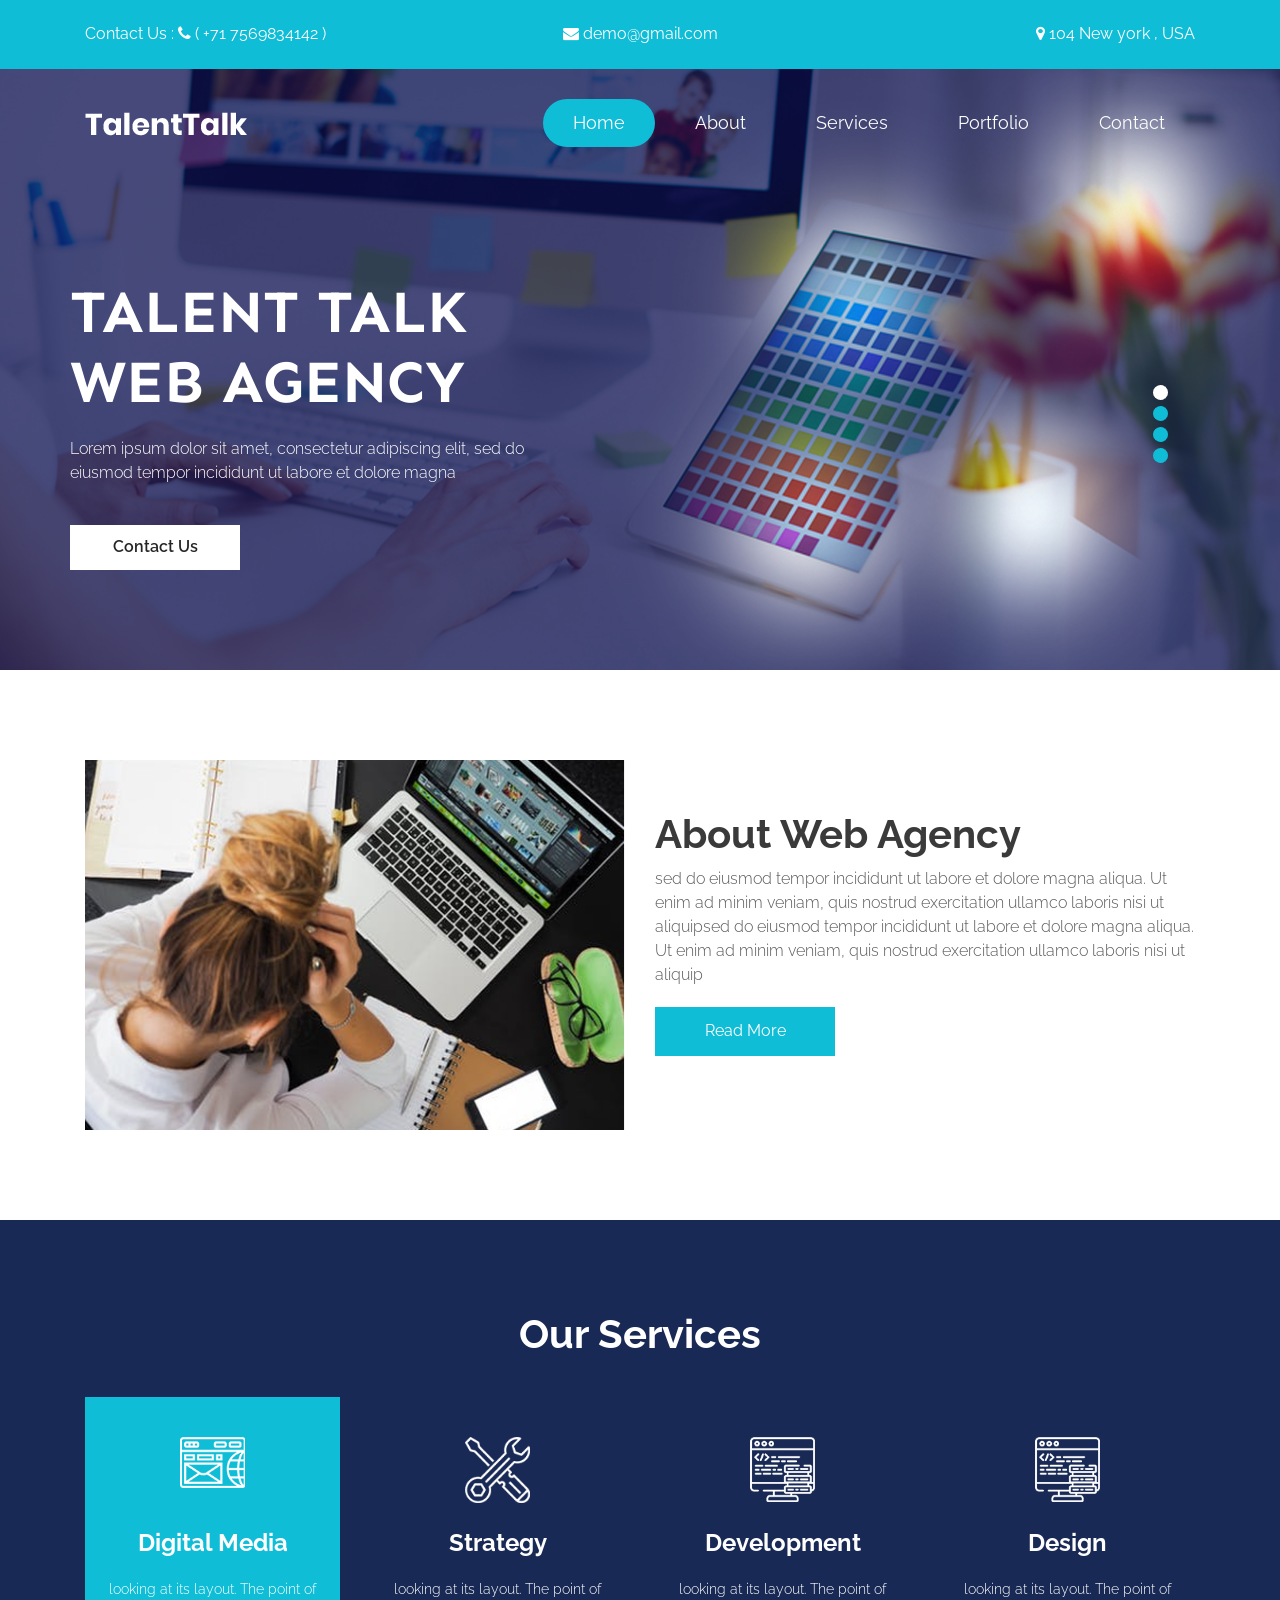
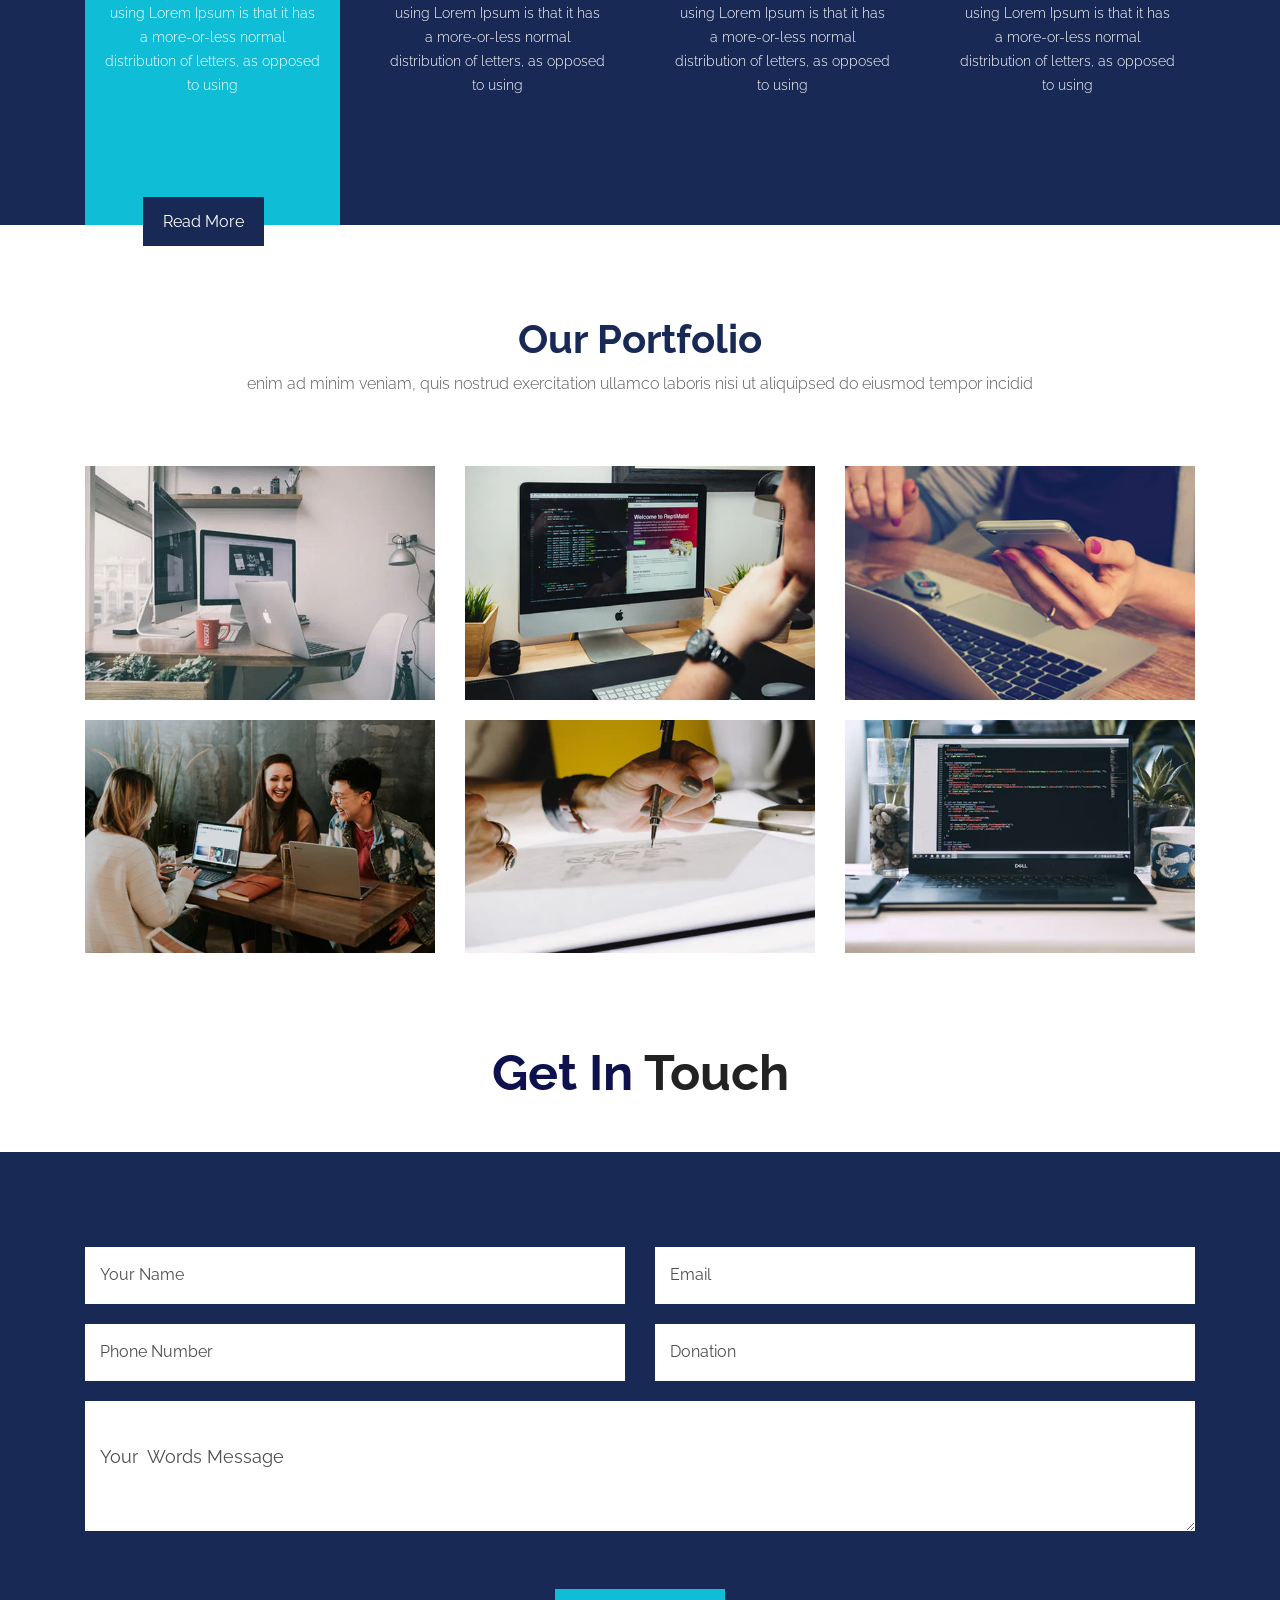
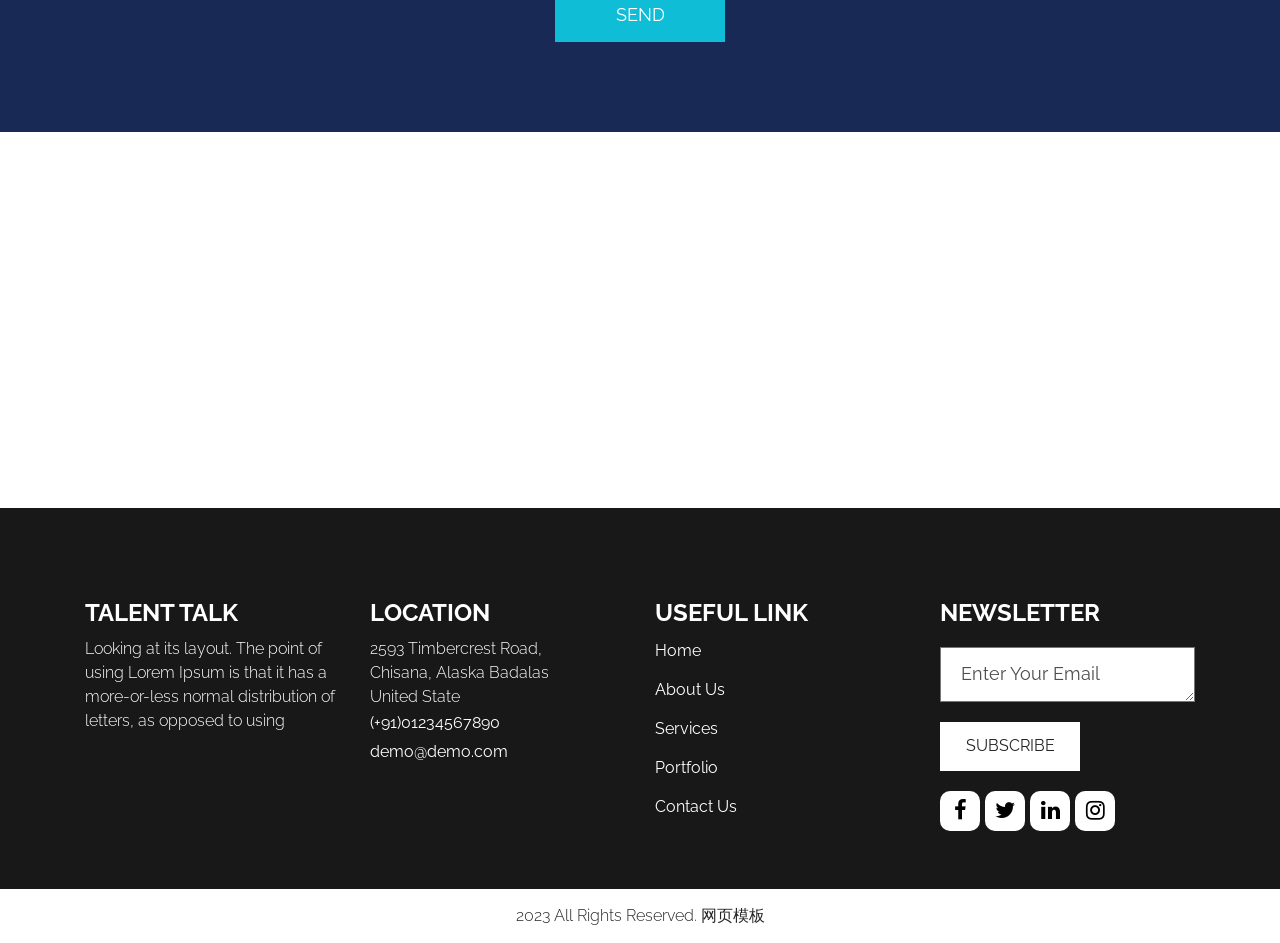
<file: index.html>
<!DOCTYPE html>
<html lang="en">
   <head>
      <!-- basic -->
      <meta charset="utf-8">
      <meta http-equiv="X-UA-Compatible" content="IE=edge">
      <meta name="viewport" content="width=device-width, initial-scale=1">
      <!-- mobile metas -->
      <meta name="viewport" content="width=device-width, initial-scale=1">
      <meta name="viewport" content="initial-scale=1, maximum-scale=1">
      <!-- site metas -->
      <title>Talent Talk</title>
      <meta name="keywords" content="">
      <meta name="description" content="">
      <meta name="author" content="">
      <!-- bootstrap css -->
      <link rel="stylesheet" type="text/css" href="css/bootstrap.min.css">
      <!-- style css -->
      <link rel="stylesheet" type="text/css" href="css/style.css">
      <!-- Responsive-->
      <link rel="stylesheet" href="css/responsive.css">
      <!-- fevicon -->
      <link rel="icon" href="images/fevicon.png" type="image/gif" />
      <!-- Scrollbar Custom CSS -->
      <link rel="stylesheet" href="css/jquery.mCustomScrollbar.min.css">
      <!-- Tweaks for older IEs-->
      <link rel="stylesheet" href="https://cdn.bootcdn.net/ajax/libs/font-awesome/4.0.3/css/font-awesome.css">
      <!-- fonts -->
      <link href="https://fonts.googleapis.com/css2?family=Raleway:wght@400;500;600;800&family=Sen:wght@400;700;800&display=swap" rel="stylesheet">
   </head>
   <body>
      <!-- header top section start -->
      <div class="header_top_section">
         <div class="container">
            <div class="row">
               <div class="col-sm-12">
                  <div class="header_top_main">
                     <div class="call_text">Contact Us : <a href="#"><i class="fa fa-phone" aria-hidden="true"></i> ( +71 7569834142 ) </a></div>
                     <div class="call_text_2"><a href="#"><i class="fa fa-envelope" aria-hidden="true"></i> demo@gmail.com</a></div>
                     <div class="call_text_1"><a href="#"><i class="fa fa-map-marker" aria-hidden="true"></i> 104 New york , USA</a></div>
                  </div>
               </div>
            </div>
         </div>
      </div>
      <!-- header top section start -->
      <!-- header section start -->
      <div class="header_section">
         <div class="container">
            <nav class="navbar navbar-expand-lg navbar-light bg-light">
               <div class="logo"><a href="index.html"><img src="images/logo.png"></a></div>
               <button class="navbar-toggler" type="button" data-toggle="collapse" data-target="#navbarSupportedContent" aria-controls="navbarSupportedContent" aria-expanded="false" aria-label="Toggle navigation">
               <span class="navbar-toggler-icon"></span>
               </button>
               <div class="collapse navbar-collapse" id="navbarSupportedContent">
                  <ul class="navbar-nav ml-auto">
                     <li class="nav-item active">
                        <a class="nav-link" href="index.html">Home</a>
                     </li>
                     <li class="nav-item">
                        <a class="nav-link" href="about.html">About</a>
                     </li>
                     <li class="nav-item">
                        <a class="nav-link" href="services.html">Services</a>
                     </li>
                     <li class="nav-item">
                        <a class="nav-link" href="portfolio.html">Portfolio</a>
                     </li>
                     <li class="nav-item">
                        <a class="nav-link" href="contact.html">Contact</a>
                     </li>
                  </ul>
                  <form class="form-inline my-2 my-lg-0">
                  </form>
               </div>
            </nav>
         </div>
         <!-- banner section start -->
         <div class="banner_section layout_padding">
            <section class="slide-wrapper">
               <div class="container">
                  <div id="myCarousel" class="carousel slide" data-ride="carousel">
                     <ol class="carousel-indicators">
                        <li data-target="#myCarousel" data-slide-to="0" class="active"></li>
                        <li data-target="#myCarousel" data-slide-to="1"></li>
                        <li data-target="#myCarousel" data-slide-to="2"></li>
                        <li data-target="#myCarousel" data-slide-to="3"></li>
                     </ol>
                     <div class="carousel-inner">
                        <div class="carousel-item active">
                           <div class="container">
                              <div class="row">
                                 <div class="col-sm-12">
                                    <div class="banner_taital_main">
                                       <h1 class="banner_taital">Talent Talk Web Agency</h1>
                                       <p class="banner_text">Lorem ipsum dolor sit amet, consectetur adipiscing elit, sed do eiusmod tempor incididunt ut labore et dolore magna </p>
                                       <div class="btn_main">
                                          <div class="contact_bt"><a href="contact.html">Contact Us</a></div>
                                       </div>
                                    </div>
                                 </div>
                              </div>
                           </div>
                        </div>
                        <div class="carousel-item">
                           <div class="container">
                              <div class="row">
                                 <div class="col-sm-12">
                                    <div class="banner_taital_main">
                                       <h1 class="banner_taital">Talent Talk Web Agency</h1>
                                       <p class="banner_text">Lorem ipsum dolor sit amet, consectetur adipiscing elit, sed do eiusmod tempor incididunt ut labore et dolore magna </p>
                                       <div class="contact_bt"><a href="contact.html">contact Us</a></div>
                                    </div>
                                 </div>
                              </div>
                           </div>
                        </div>
                        <div class="carousel-item">
                           <div class="container">
                              <div class="row">
                                 <div class="col-sm-12">
                                    <div class="banner_taital_main">
                                       <h1 class="banner_taital">Talent Talk Web Agency</h1>
                                       <p class="banner_text">Lorem ipsum dolor sit amet, consectetur adipiscing elit, sed do eiusmod tempor incididunt ut labore et dolore magna </p>
                                       <div class="contact_bt"><a href="contact.html">contact Us</a></div>
                                    </div>
                                 </div>
                              </div>
                           </div>
                        </div>
                        <div class="carousel-item">
                           <div class="container">
                              <div class="row">
                                 <div class="col-sm-12">
                                    <div class="banner_taital_main">
                                       <h1 class="banner_taital">Talent Talk Web Agency</h1>
                                       <p class="banner_text">Lorem ipsum dolor sit amet, consectetur adipiscing elit, sed do eiusmod tempor incididunt ut labore et dolore magna </p>
                                       <div class="contact_bt"><a href="contact.html">contact Us</a></div>
                                    </div>
                                 </div>
                              </div>
                           </div>
                        </div>
                     </div>
                  </div>
               </div>
            </section>
         </div>
         <!-- banner section end -->
      </div>
      <!-- header section end -->
      <!-- about sectuion start -->
      <div class="about_section layout_padding">
         <div class="container">
            <div class="row">
               <div class="col-md-6">
                  <div class="about_img"><img src="images/about-img.png"></div>
               </div>
               <div class="col-md-6">
                  <h1 class="about_taital">About Web Agency</h1>
                  <p class="about_text">sed do eiusmod tempor incididunt ut labore et dolore magna aliqua. Ut enim ad minim veniam, quis nostrud exercitation ullamco laboris nisi ut aliquipsed do eiusmod tempor incididunt ut labore et dolore magna aliqua. Ut enim ad minim veniam, quis nostrud exercitation ullamco laboris nisi ut aliquip</p>
                  <div class="read_bt_1"><a href="#">Read More</a></div>
               </div>
            </div>
         </div>
      </div>
      <!-- about sectuion end -->
      <!-- services section start -->
      <div class="services_section layout_padding">
         <div class="container">
            <div class="row">
               <div class="col-sm-12">
                  <h1 class="services_taital">Our Services</h1>
               </div>
            </div>
            <div class="services_section_2">
               <div class="row">
                  <div class="col-lg-3 col-sm-6">
                     <div class="box_main active">
                        <div class="service_img"><img src="images/icon-1.png"></div>
                        <h4 class="development_text">Digital Media</h4>
                        <p class="services_text">looking at its layout. The point of using Lorem Ipsum is that it has a more-or-less normal distribution of letters, as opposed to using</p>
                        <div class="readmore_bt active"><a href="#">Read More</a></div>
                     </div>
                  </div>
                  <div class="col-lg-3 col-sm-6">
                     <div class="box_main">
                        <div class="service_img"><img src="images/icon-2.png"></div>
                        <h4 class="development_text">Strategy</h4>
                        <p class="services_text">looking at its layout. The point of using Lorem Ipsum is that it has a more-or-less normal distribution of letters, as opposed to using</p>
                        <div class="readmore_bt"><a href="#">Read More</a></div>
                     </div>
                  </div>
                  <div class="col-lg-3 col-sm-6">
                     <div class="box_main">
                        <div class="service_img"><img src="images/icon-3.png"></div>
                        <h4 class="development_text">Development</h4>
                        <p class="services_text">looking at its layout. The point of using Lorem Ipsum is that it has a more-or-less normal distribution of letters, as opposed to using</p>
                        <div class="readmore_bt"><a href="#">Read More</a></div>
                     </div>
                  </div>
                  <div class="col-lg-3 col-sm-6">
                     <div class="box_main">
                        <div class="service_img"><img src="images/icon-3.png"></div>
                        <h4 class="development_text">Design</h4>
                        <p class="services_text">looking at its layout. The point of using Lorem Ipsum is that it has a more-or-less normal distribution of letters, as opposed to using</p>
                        <div class="readmore_bt"><a href="#">Read More</a></div>
                     </div>
                  </div>
               </div>
            </div>
         </div>
      </div>
      <!-- services section end -->
      <!-- portfolio section start -->
      <div class="portfolio_section layout_padding">
         <div class="container">
            <div class="row">
               <div class="col-md-12">
                  <h1 class="portfolio_taital">Our Portfolio</h1>
                  <p class="portfolio_text">enim ad minim veniam, quis nostrud exercitation ullamco laboris nisi ut aliquipsed do eiusmod tempor incidid</p>
               </div>
            </div>
         </div>
         <div class="portfolio_section_2 layout_padding">
            <div class="container">
               <div class="pets_section">
                  <div class="pets_section_2">
                     <div class="row">
                        <div class="col-md-4">
                           <div class="container_main">
                              <img src="images/img-1.png" alt="" class="image">
                              <div class="overlay">
                                 <div class="text">
                                    <h4 class="some_text"><i class="fa fa-link" aria-hidden="true"></i></h4>
                                    <h4 class="some_text">Design</h4>
                                 </div>
                              </div>
                           </div>
                        </div>
                        <div class="col-md-4">
                           <div class="container_main">
                              <img src="images/img-2.png" alt="" class="image">
                              <div class="overlay">
                                 <div class="text">
                                    <h4 class="some_text"><i class="fa fa-link" aria-hidden="true"></i></h4>
                                    <h4 class="some_text">Design</h4>
                                 </div>
                              </div>
                           </div>
                        </div>
                        <div class="col-md-4">
                           <div class="container_main">
                              <img src="images/img-3.png" alt="" class="image">
                              <div class="overlay">
                                 <div class="text">
                                    <h4 class="some_text"><i class="fa fa-link" aria-hidden="true"></i></h4>
                                    <h4 class="some_text">Design</h4>
                                 </div>
                              </div>
                           </div>
                        </div>
                     </div>
                  </div>
                  <div class="pets_section_2">
                     <div class="row">
                        <div class="col-md-4">
                           <div class="container_main">
                              <img src="images/img-4.png" alt="" class="image">
                              <div class="overlay">
                                 <div class="text">
                                    <h4 class="some_text"><i class="fa fa-link" aria-hidden="true"></i></h4>
                                    <h4 class="some_text">Design</h4>
                                 </div>
                              </div>
                           </div>
                        </div>
                        <div class="col-md-4">
                           <div class="container_main">
                              <img src="images/img-5.png" alt="" class="image">
                              <div class="overlay">
                                 <div class="text">
                                    <h4 class="some_text"><i class="fa fa-link" aria-hidden="true"></i></h4>
                                    <h4 class="some_text">Design</h4>
                                 </div>
                              </div>
                           </div>
                        </div>
                        <div class="col-md-4">
                           <div class="container_main">
                              <img src="images/img-6.png" alt="" class="image">
                              <div class="overlay">
                                 <div class="text">
                                    <h4 class="some_text"><i class="fa fa-link" aria-hidden="true"></i></h4>
                                    <h4 class="some_text">Design</h4>
                                 </div>
                              </div>
                           </div>
                        </div>
                     </div>
                  </div>
               </div>
            </div>
         </div>
      </div>
      <!-- portfolio section end -->
      <!-- contact section start -->
      <div class="contact_section layout_padding">
         <div class="container">
            <div class="row">
               <div class="col-sm-12">
                  <h1 class="contact_taital">Get In <span style="color: #232222;">Touch</span></h1>
               </div>
            </div>
         </div>
      </div>
      <div class="contact_section_2">
         <div class="container">
            <div class="row">
               <div class="col-md-12">
                  <div class="mail_section map_form_container">
                     <form action="">
                        <div class="row">
                           <div class="col-md-6">
                              <input type="text" class="mail_text" placeholder="Your Name" name="Your Name">
                           </div>
                           <div class="col-md-6">
                              <input type="text" class="mail_text" placeholder="Email" name="Email">
                           </div>
                           <div class="col-md-6">
                              <input type="text" class="mail_text" placeholder="Phone Number" name="Phone Number">
                           </div>
                           <div class="col-md-6">
                              <input type="text" class="mail_text" placeholder="Donation" name="Donation">
                           </div>
                        </div>
                        <textarea class="massage-bt" placeholder="Your  Words Message" rows="5" id="comment" name="Your  Words Message"></textarea>
                        <div class="btn_main">
                           <div class="send_bt active"><a href="#">Send</a></div>
                        </div>
                     </form>
                  </div>
               </div>
            </div>
         </div>
      </div>
      <div class="map_main map_container">
         <div class="map-responsive">
            <iframe src="https://www.amap.com/" sandbox="" width="600" height="368" frameborder="0" style="border:0; width: 100%;" allowfullscreen=""></iframe>
         </div>
      </div>
      <!-- contact section end -->
      <!-- footer section start -->
      <div class="footer_section layout_padding">
         <div class="container">
            <div class="footer_section_2">
               <div class="row">
                  <div class="col-lg-3 col-sm-6">
                     <h2 class="useful_text">Talent Talk</h2>
                     <p class="lorem_text">Looking at its layout. The point of using Lorem Ipsum is that it has a more-or-less normal distribution of letters, as opposed to using</p>
                  </div>
                  <div class="col-lg-3 col-sm-6">
                     <h2 class="useful_text">Location</h2>
                     <p class="dummy_text">2593 Timbercrest Road, Chisana, Alaska Badalas United State</p>
                     <div class="location_text"><a href="#">(+91)01234567890</a></div>
                     <div class="location_text"><a href="#">demo@demo.com</a></div>
                  </div>
                  <div class="col-lg-3 col-sm-6">
                     <h2 class="useful_text">Useful link</h2>
                     <div class="footer_menu">
                        <ul>
                           <li><a href="index.html">Home</a></li>
                           <li><a href="about.html">About Us</a></li>
                           <li><a href="services.html">Services</a></li>
                           <li><a href="portfolio.html">Portfolio</a></li>
                           <li><a href="contact.html">Contact Us</a></li>
                        </ul>
                     </div>
                  </div>
                  <div class="col-lg-3 col-sm-6">
                     <h2 class="useful_text">Newsletter</h2>
                     <div class="form-group">
                        <textarea class="update_mail" placeholder="Enter Your Email" rows="5" id="comment" name="Enter Your Email"></textarea>
                        <div class="subscribe_bt"><a href="#">Subscribe</a></div>
                        <div class="social_icon">
                           <ul>
                              <li><a href="#"><i class="fa fa-facebook" aria-hidden="true"></i></a></li>
                              <li><a href="#"><i class="fa fa-twitter" aria-hidden="true"></i></a></li>
                              <li><a href="#"><i class="fa fa-linkedin" aria-hidden="true"></i></a></li>
                              <li><a href="#"><i class="fa fa-instagram" aria-hidden="true"></i></a></li>
                           </ul>
                        </div>
                     </div>
                  </div>
               </div>
            </div>
         </div>
      </div>
      <!-- footer section end -->
      <!-- copyright section start -->
      <div class="copyright_section">
         <div class="container">
            <div class="row">
               <div class="col-sm-12">
                  <p class="copyright_text">2023 All Rights Reserved. <a target="_blank" href="http://www.mobanwang.com/" title="网页模板">网页模板</a></p>
               </div>
            </div>
         </div>
      </div>
      <!-- copyright section end -->
      <!-- Javascript files-->
      <script src="js/jquery.min.js"></script>
      <script src="js/popper.min.js"></script>
      <script src="js/bootstrap.bundle.min.js"></script>
      <script src="js/jquery-3.0.0.min.js"></script>
      <script src="js/plugin.js"></script>
   </body>
</html>
</file>
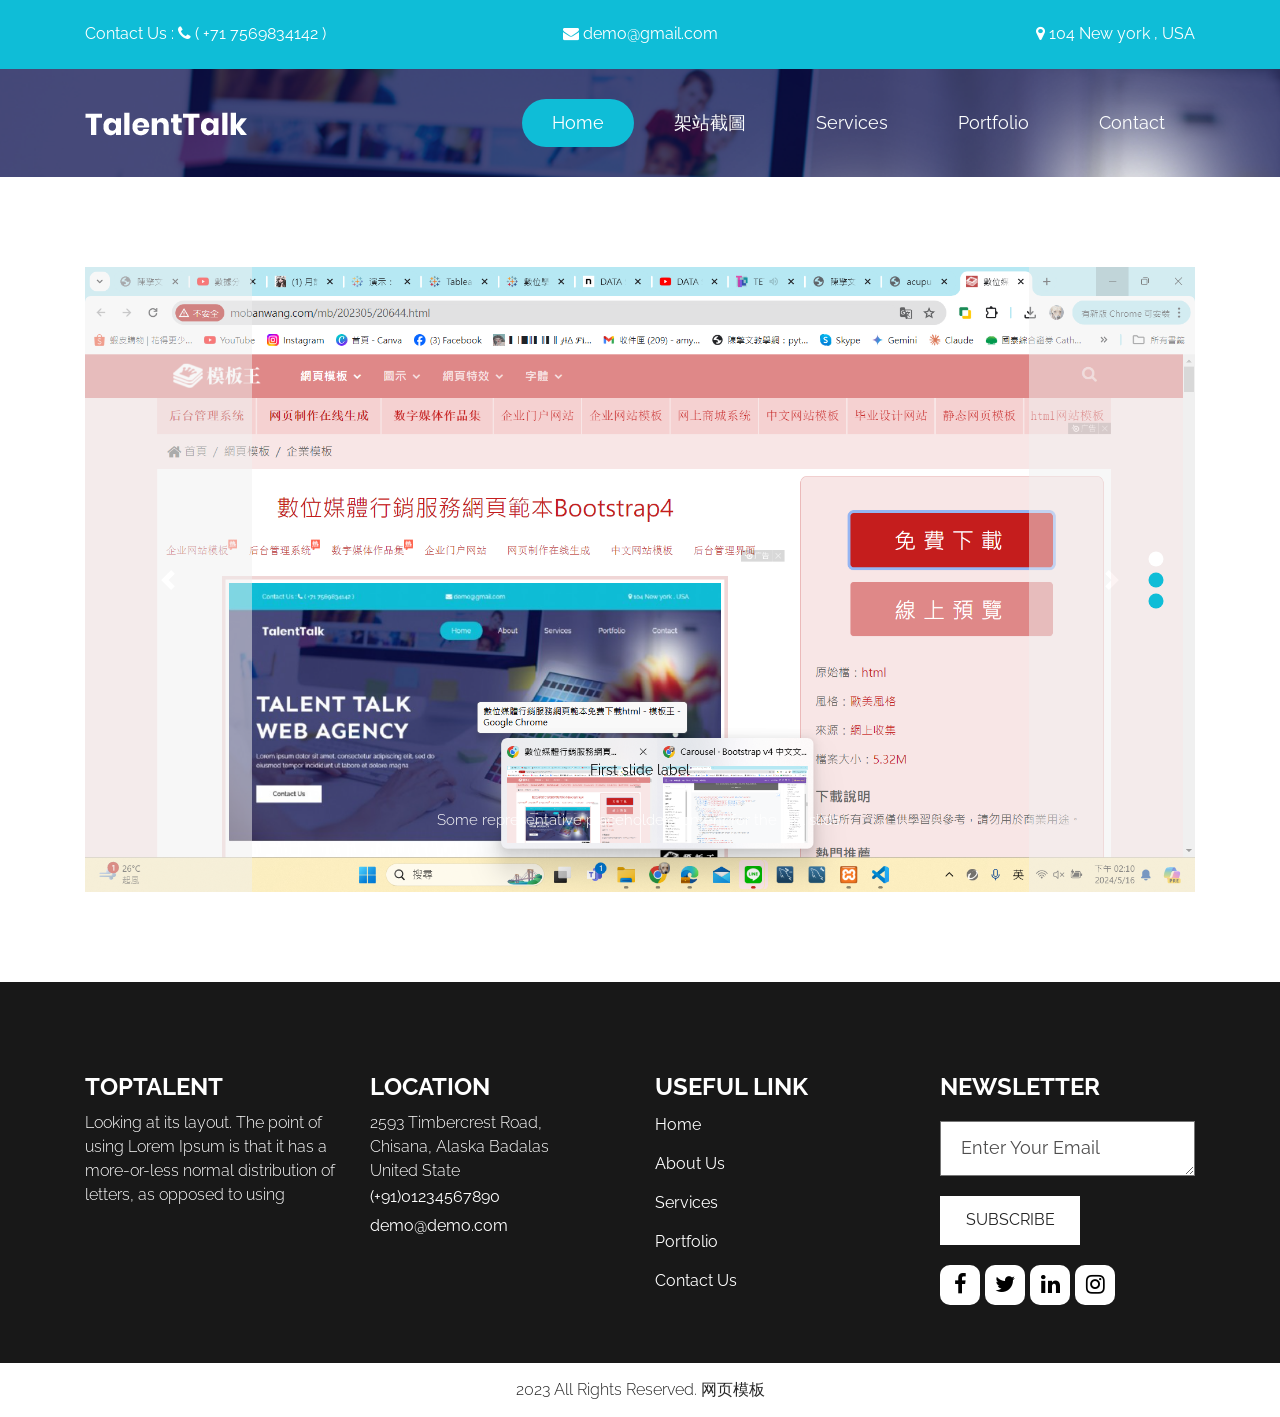
<file: about.html>
<!DOCTYPE html>
<html lang="en">
   <head>
      <!-- basic -->
      <meta charset="utf-8">
      <meta http-equiv="X-UA-Compatible" content="IE=edge">
      <meta name="viewport" content="width=device-width, initial-scale=1">
      <!-- mobile metas -->
      <meta name="viewport" content="width=device-width, initial-scale=1">
      <meta name="viewport" content="initial-scale=1, maximum-scale=1">
      <!-- site metas -->
      <title>About</title>
      <meta name="keywords" content="">
      <meta name="description" content="">
      <meta name="author" content="">
      <!-- bootstrap css -->
      <link rel="stylesheet" type="text/css" href="css/bootstrap.min.css">
      <!-- style css -->
      <link rel="stylesheet" type="text/css" href="css/style.css">
      <!-- Responsive-->
      <link rel="stylesheet" href="css/responsive.css">
      <!-- fevicon -->
      <link rel="icon" href="images/fevicon.png" type="image/gif" />
      <!-- Scrollbar Custom CSS -->
      <link rel="stylesheet" href="css/jquery.mCustomScrollbar.min.css">
      <!-- Tweaks for older IEs-->
      <link rel="stylesheet" href="https://cdn.bootcdn.net/ajax/libs/font-awesome/4.0.3/css/font-awesome.css">
      <!-- fonts -->
      <link href="https://fonts.googleapis.com/css2?family=Raleway:wght@400;500;600;800&family=Sen:wght@400;700;800&display=swap" rel="stylesheet">
   </head>
   <body>
      <!-- header top section start -->
      <div class="header_top_section">
         <div class="container">
            <div class="row">
               <div class="col-sm-12">
                  <div class="header_top_main">
                     <div class="call_text">Contact Us : <a href="#"><i class="fa fa-phone" aria-hidden="true"></i> ( +71 7569834142 ) </a></div>
                     <div class="call_text_2"><a href="#"><i class="fa fa-envelope" aria-hidden="true"></i> demo@gmail.com</a></div>
                     <div class="call_text_1"><a href="#"><i class="fa fa-map-marker" aria-hidden="true"></i> 104 New york , USA</a></div>
                  </div>
               </div>
            </div>
         </div>
      </div>
      <!-- header top section start -->
      <!-- header section start -->
      <div class="header_section">
         <div class="container">
            <nav class="navbar navbar-expand-lg navbar-light bg-light">
               <div class="logo"><a href="index.html"><img src="images/logo.png"></a></div>
               <button class="navbar-toggler" type="button" data-toggle="collapse" data-target="#navbarSupportedContent" aria-controls="navbarSupportedContent" aria-expanded="false" aria-label="Toggle navigation">
               <span class="navbar-toggler-icon"></span>
               </button>
               <div class="collapse navbar-collapse" id="navbarSupportedContent">
                  <ul class="navbar-nav ml-auto">
                     <li class="nav-item active">
                        <a class="nav-link" href="index.html">Home</a>
                     </li>
                     <li class="nav-item">
                        <a class="nav-link" href="about.html">架站截圖</a>
                     </li>
                     <li class="nav-item">
                        <a class="nav-link" href="services.html">Services</a>
                     </li>
                     <li class="nav-item">
                        <a class="nav-link" href="portfolio.html">Portfolio</a>
                     </li>
                     <li class="nav-item">
                        <a class="nav-link" href="contact.html">Contact</a>
                     </li>
                  </ul>
                  <form class="form-inline my-2 my-lg-0">
                  </form>
               </div>
            </nav>
         </div>
      </div>
      <!-- header section end -->
      <!-- about sectuion start -->
      <div class="about_section layout_padding">
         <div class="container">
<div id="carouselExampleCaptions" class="carousel slide" data-ride="carousel">
  <ol class="carousel-indicators">
    <li data-target="#carouselExampleCaptions" data-slide-to="0" class="active"></li>
    <li data-target="#carouselExampleCaptions" data-slide-to="1"></li>
    <li data-target="#carouselExampleCaptions" data-slide-to="2"></li>
  </ol>
  <div class="carousel-inner">
    <div class="carousel-item active">
      <img src="images/p04_0.png" class="d-block w-100" alt="...">
      <div class="carousel-caption d-none d-md-block">
        <h5>First slide label</h5>
        <p>Some representative placeholder content for the first slide.</p>
      </div>
    </div>
    <div class="carousel-item">
      <img src="images/p03_0.png" class="d-block w-100" alt="...">
      <div class="carousel-caption d-none d-md-block">
        <h5>Second slide label</h5>
        <p>Some representative placeholder content for the second slide.</p>
      </div>
    </div>
    <div class="carousel-item">
      <img src="images/p02_0.png" class="d-block w-100" alt="...">
      <div class="carousel-caption d-none d-md-block">
        <h5>Second slide label</h5>
        <p>Some representative placeholder content for the second slide.</p>
      </div>
    </div>
    <div class="carousel-item">
      <img src="images/p01_0.png" class="d-block w-100" alt="...">
      <div class="carousel-caption d-none d-md-block">
        <h5>Third slide label</h5>
        <p>Some representative placeholder content for the third slide.</p>
      </div>
    </div>
  </div>
  <button class="carousel-control-prev" type="button" data-target="#carouselExampleCaptions" data-slide="prev">
    <span class="carousel-control-prev-icon" aria-hidden="true"></span>
    <span class="sr-only">Previous</span>
  </button>
  <button class="carousel-control-next" type="button" data-target="#carouselExampleCaptions" data-slide="next">
    <span class="carousel-control-next-icon" aria-hidden="true"></span>
    <span class="sr-only">Next</span>
  </button>
</div>
         </div>
      </div>
      <!-- about sectuion end -->
      <!-- footer section start -->
      <div class="footer_section layout_padding">
         <div class="container">
            <div class="footer_section_2">
               <div class="row">
                  <div class="col-lg-3 col-sm-6">
                     <h2 class="useful_text">Toptalent</h2>
                     <p class="lorem_text">Looking at its layout. The point of using Lorem Ipsum is that it has a more-or-less normal distribution of letters, as opposed to using</p>
                  </div>
                  <div class="col-lg-3 col-sm-6">
                     <h2 class="useful_text">Location</h2>
                     <p class="dummy_text">2593 Timbercrest Road, Chisana, Alaska Badalas United State</p>
                     <div class="location_text"><a href="#">(+91)01234567890</a></div>
                     <div class="location_text"><a href="#">demo@demo.com</a></div>
                  </div>
                  <div class="col-lg-3 col-sm-6">
                     <h2 class="useful_text">Useful link</h2>
                     <div class="footer_menu">
                        <ul>
                           <li><a href="index.html">Home</a></li>
                           <li><a href="about.html">About Us</a></li>
                           <li><a href="services.html">Services</a></li>
                           <li><a href="portfolio.html">Portfolio</a></li>
                           <li><a href="contact.html">Contact Us</a></li>
                        </ul>
                     </div>
                  </div>
                  <div class="col-lg-3 col-sm-6">
                     <h2 class="useful_text">Newsletter</h2>
                     <div class="form-group">
                        <textarea class="update_mail" placeholder="Enter Your Email" rows="5" id="comment" name="Enter Your Email"></textarea>
                        <div class="subscribe_bt"><a href="#">Subscribe</a></div>
                        <div class="social_icon">
                           <ul>
                              <li><a href="#"><i class="fa fa-facebook" aria-hidden="true"></i></a></li>
                              <li><a href="#"><i class="fa fa-twitter" aria-hidden="true"></i></a></li>
                              <li><a href="#"><i class="fa fa-linkedin" aria-hidden="true"></i></a></li>
                              <li><a href="#"><i class="fa fa-instagram" aria-hidden="true"></i></a></li>
                           </ul>
                        </div>
                     </div>
                  </div>
               </div>
            </div>
         </div>
      </div>
      <!-- footer section end -->
      <!-- copyright section start -->
      <div class="copyright_section">
         <div class="container">
            <div class="row">
               <div class="col-sm-12">
                  <p class="copyright_text">2023 All Rights Reserved. <a target="_blank" href="http://www.mobanwang.com/" title="网页模板">网页模板</a></p>
               </div>
            </div>
         </div>
      </div>
      <!-- copyright section end -->
      <!-- Javascript files-->
      <script src="js/jquery.min.js"></script>
      <script src="js/popper.min.js"></script>
      <script src="js/bootstrap.bundle.min.js"></script>
      <script src="js/jquery-3.0.0.min.js"></script>
      <script src="js/plugin.js"></script>
   </body>
</html>
</file>
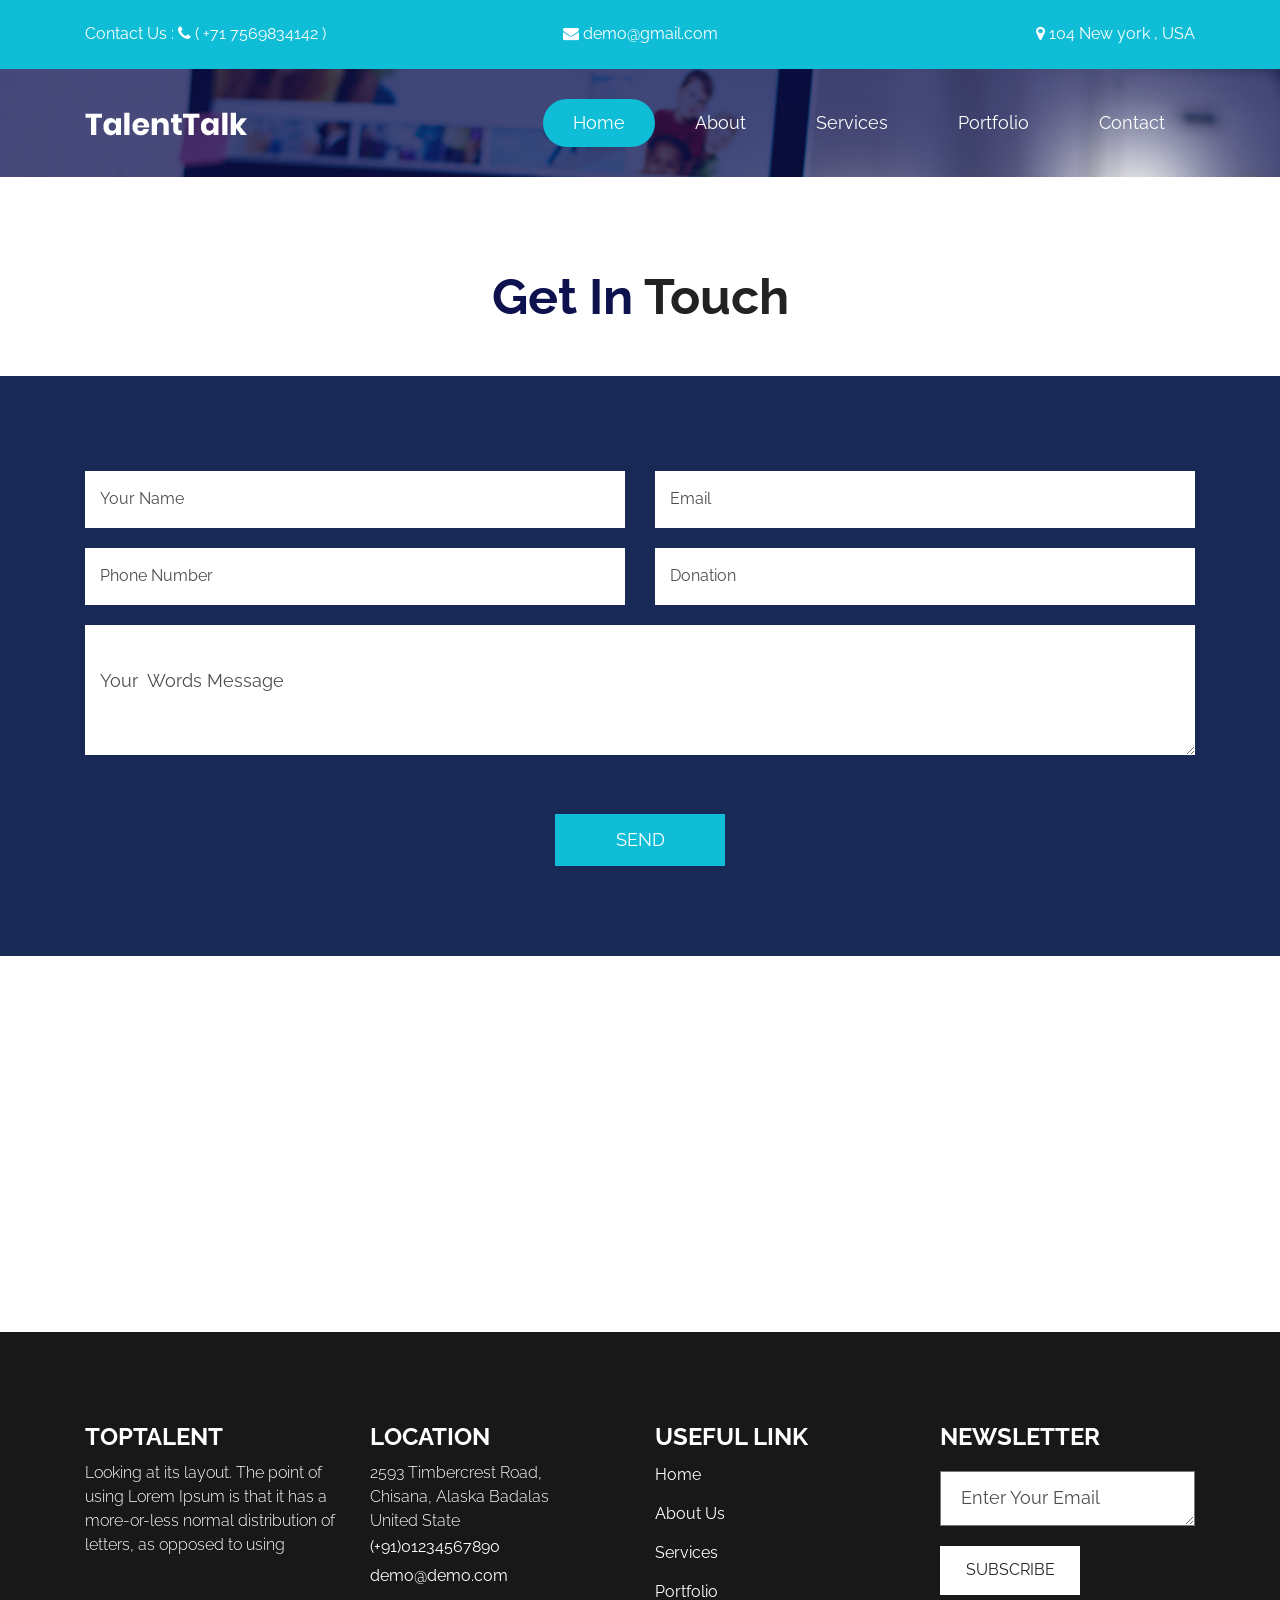
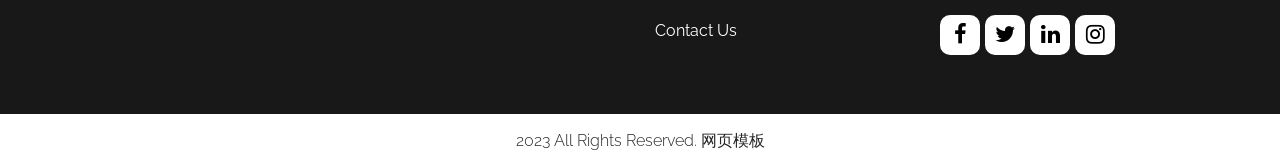
<file: contact.html>
<!DOCTYPE html>
<html lang="en">
   <head>
      <!-- basic -->
      <meta charset="utf-8">
      <meta http-equiv="X-UA-Compatible" content="IE=edge">
      <meta name="viewport" content="width=device-width, initial-scale=1">
      <!-- mobile metas -->
      <meta name="viewport" content="width=device-width, initial-scale=1">
      <meta name="viewport" content="initial-scale=1, maximum-scale=1">
      <!-- site metas -->
      <title>Contact</title>
      <meta name="keywords" content="">
      <meta name="description" content="">
      <meta name="author" content="">
      <!-- bootstrap css -->
      <link rel="stylesheet" type="text/css" href="css/bootstrap.min.css">
      <!-- style css -->
      <link rel="stylesheet" type="text/css" href="css/style.css">
      <!-- Responsive-->
      <link rel="stylesheet" href="css/responsive.css">
      <!-- fevicon -->
      <link rel="icon" href="images/fevicon.png" type="image/gif" />
      <!-- Scrollbar Custom CSS -->
      <link rel="stylesheet" href="css/jquery.mCustomScrollbar.min.css">
      <!-- Tweaks for older IEs-->
      <link rel="stylesheet" href="https://cdn.bootcdn.net/ajax/libs/font-awesome/4.0.3/css/font-awesome.css">
      <!-- fonts -->
      <link href="https://fonts.googleapis.com/css2?family=Raleway:wght@400;500;600;800&family=Sen:wght@400;700;800&display=swap" rel="stylesheet">
   </head>
   <body>
      <!-- header top section start -->
      <div class="header_top_section">
         <div class="container">
            <div class="row">
               <div class="col-sm-12">
                  <div class="header_top_main">
                     <div class="call_text">Contact Us : <a href="#"><i class="fa fa-phone" aria-hidden="true"></i> ( +71 7569834142 ) </a></div>
                     <div class="call_text_2"><a href="#"><i class="fa fa-envelope" aria-hidden="true"></i> demo@gmail.com</a></div>
                     <div class="call_text_1"><a href="#"><i class="fa fa-map-marker" aria-hidden="true"></i> 104 New york , USA</a></div>
                  </div>
               </div>
            </div>
         </div>
      </div>
      <!-- header top section start -->
      <!-- header section start -->
      <div class="header_section">
         <div class="container">
            <nav class="navbar navbar-expand-lg navbar-light bg-light">
               <div class="logo"><a href="index.html"><img src="images/logo.png"></a></div>
               <button class="navbar-toggler" type="button" data-toggle="collapse" data-target="#navbarSupportedContent" aria-controls="navbarSupportedContent" aria-expanded="false" aria-label="Toggle navigation">
               <span class="navbar-toggler-icon"></span>
               </button>
               <div class="collapse navbar-collapse" id="navbarSupportedContent">
                  <ul class="navbar-nav ml-auto">
                     <li class="nav-item active">
                        <a class="nav-link" href="index.html">Home</a>
                     </li>
                     <li class="nav-item">
                        <a class="nav-link" href="about.html">About</a>
                     </li>
                     <li class="nav-item">
                        <a class="nav-link" href="services.html">Services</a>
                     </li>
                     <li class="nav-item">
                        <a class="nav-link" href="portfolio.html">Portfolio</a>
                     </li>
                     <li class="nav-item">
                        <a class="nav-link" href="contact.html">Contact</a>
                     </li>
                  </ul>
                  <form class="form-inline my-2 my-lg-0">
                  </form>
               </div>
            </nav>
         </div>
      </div>
      <!-- header section end -->
      <!-- contact section start -->
      <div class="contact_section layout_padding">
         <div class="container">
            <div class="row">
               <div class="col-sm-12">
                  <h1 class="contact_taital">Get In <span style="color: #232222;">Touch</span></h1>
               </div>
            </div>
         </div>
      </div>
      <div class="contact_section_2">
         <div class="container">
            <div class="row">
               <div class="col-md-12">
                  <div class="mail_section map_form_container">
                     <form action="">
                        <div class="row">
                           <div class="col-md-6">
                              <input type="text" class="mail_text" placeholder="Your Name" name="Your Name">
                           </div>
                           <div class="col-md-6">
                              <input type="text" class="mail_text" placeholder="Email" name="Email">
                           </div>
                           <div class="col-md-6">
                              <input type="text" class="mail_text" placeholder="Phone Number" name="Phone Number">
                           </div>
                           <div class="col-md-6">
                              <input type="text" class="mail_text" placeholder="Donation" name="Donation">
                           </div>
                        </div>
                        <textarea class="massage-bt" placeholder="Your  Words Message" rows="5" id="comment" name="Your  Words Message"></textarea>
                        <div class="btn_main">
                           <div class="send_bt active"><a href="#">Send</a></div>
                        </div>
                     </form>
                  </div>
               </div>
            </div>
         </div>
      </div>
      <div class="map_main map_container">
         <div class="map-responsive">
            <iframe src="https://www.amap.com/" sandbox="" width="600" height="368" frameborder="0" style="border:0; width: 100%;" allowfullscreen=""></iframe>
         </div>
      </div>
      <!-- contact section end -->
      <!-- footer section start -->
      <div class="footer_section layout_padding">
         <div class="container">
            <div class="footer_section_2">
               <div class="row">
                  <div class="col-lg-3 col-sm-6">
                     <h2 class="useful_text">Toptalent</h2>
                     <p class="lorem_text">Looking at its layout. The point of using Lorem Ipsum is that it has a more-or-less normal distribution of letters, as opposed to using</p>
                  </div>
                  <div class="col-lg-3 col-sm-6">
                     <h2 class="useful_text">Location</h2>
                     <p class="dummy_text">2593 Timbercrest Road, Chisana, Alaska Badalas United State</p>
                     <div class="location_text"><a href="#">(+91)01234567890</a></div>
                     <div class="location_text"><a href="#">demo@demo.com</a></div>
                  </div>
                  <div class="col-lg-3 col-sm-6">
                     <h2 class="useful_text">Useful link</h2>
                     <div class="footer_menu">
                        <ul>
                           <li><a href="index.html">Home</a></li>
                           <li><a href="about.html">About Us</a></li>
                           <li><a href="services.html">Services</a></li>
                           <li><a href="portfolio.html">Portfolio</a></li>
                           <li><a href="contact.html">Contact Us</a></li>
                        </ul>
                     </div>
                  </div>
                  <div class="col-lg-3 col-sm-6">
                     <h2 class="useful_text">Newsletter</h2>
                     <div class="form-group">
                        <textarea class="update_mail" placeholder="Enter Your Email" rows="5" id="comment" name="Enter Your Email"></textarea>
                        <div class="subscribe_bt"><a href="#">Subscribe</a></div>
                        <div class="social_icon">
                           <ul>
                              <li><a href="#"><i class="fa fa-facebook" aria-hidden="true"></i></a></li>
                              <li><a href="#"><i class="fa fa-twitter" aria-hidden="true"></i></a></li>
                              <li><a href="#"><i class="fa fa-linkedin" aria-hidden="true"></i></a></li>
                              <li><a href="#"><i class="fa fa-instagram" aria-hidden="true"></i></a></li>
                           </ul>
                        </div>
                     </div>
                  </div>
               </div>
            </div>
         </div>
      </div>
      <!-- footer section end -->
      <!-- copyright section start -->
      <div class="copyright_section">
         <div class="container">
            <div class="row">
               <div class="col-sm-12">
                  <p class="copyright_text">2023 All Rights Reserved. <a target="_blank" href="http://www.mobanwang.com/" title="网页模板">网页模板</a></p>
               </div>
            </div>
         </div>
      </div>
      <!-- copyright section end -->
      <!-- Javascript files-->
      <script src="js/jquery.min.js"></script>
      <script src="js/popper.min.js"></script>
      <script src="js/bootstrap.bundle.min.js"></script>
      <script src="js/jquery-3.0.0.min.js"></script>
      <script src="js/plugin.js"></script>
   </body>
</html>
</file>
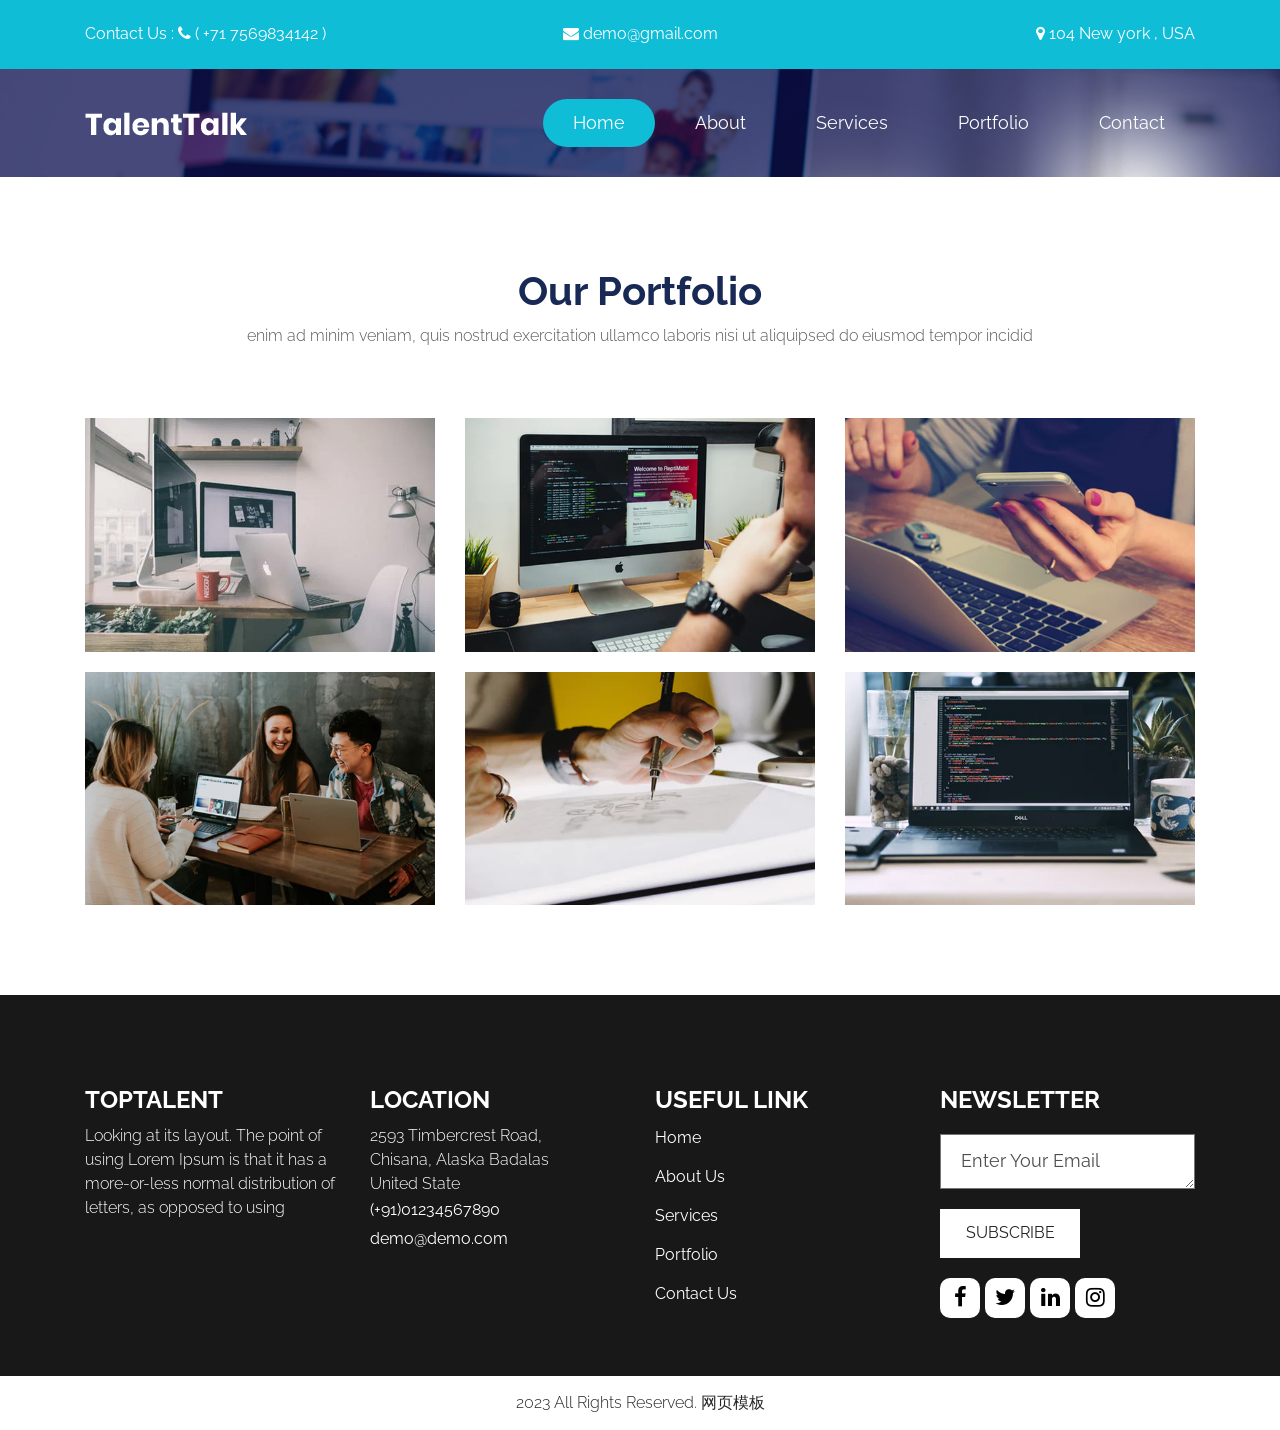
<file: portfolio.html>
<!DOCTYPE html>
<html lang="en">
   <head>
      <!-- basic -->
      <meta charset="utf-8">
      <meta http-equiv="X-UA-Compatible" content="IE=edge">
      <meta name="viewport" content="width=device-width, initial-scale=1">
      <!-- mobile metas -->
      <meta name="viewport" content="width=device-width, initial-scale=1">
      <meta name="viewport" content="initial-scale=1, maximum-scale=1">
      <!-- site metas -->
      <title>Portfolio</title>
      <meta name="keywords" content="">
      <meta name="description" content="">
      <meta name="author" content="">
      <!-- bootstrap css -->
      <link rel="stylesheet" type="text/css" href="css/bootstrap.min.css">
      <!-- style css -->
      <link rel="stylesheet" type="text/css" href="css/style.css">
      <!-- Responsive-->
      <link rel="stylesheet" href="css/responsive.css">
      <!-- fevicon -->
      <link rel="icon" href="images/fevicon.png" type="image/gif" />
      <!-- Scrollbar Custom CSS -->
      <link rel="stylesheet" href="css/jquery.mCustomScrollbar.min.css">
      <!-- Tweaks for older IEs-->
      <link rel="stylesheet" href="https://cdn.bootcdn.net/ajax/libs/font-awesome/4.0.3/css/font-awesome.css">
      <!-- fonts -->
      <link href="https://fonts.googleapis.com/css2?family=Raleway:wght@400;500;600;800&family=Sen:wght@400;700;800&display=swap" rel="stylesheet">
   </head>
   <body>
      <!-- header top section start -->
      <div class="header_top_section">
         <div class="container">
            <div class="row">
               <div class="col-sm-12">
                  <div class="header_top_main">
                     <div class="call_text">Contact Us : <a href="#"><i class="fa fa-phone" aria-hidden="true"></i> ( +71 7569834142 ) </a></div>
                     <div class="call_text_2"><a href="#"><i class="fa fa-envelope" aria-hidden="true"></i> demo@gmail.com</a></div>
                     <div class="call_text_1"><a href="#"><i class="fa fa-map-marker" aria-hidden="true"></i> 104 New york , USA</a></div>
                  </div>
               </div>
            </div>
         </div>
      </div>
      <!-- header top section start -->
      <!-- header section start -->
      <div class="header_section">
         <div class="container">
            <nav class="navbar navbar-expand-lg navbar-light bg-light">
               <div class="logo"><a href="index.html"><img src="images/logo.png"></a></div>
               <button class="navbar-toggler" type="button" data-toggle="collapse" data-target="#navbarSupportedContent" aria-controls="navbarSupportedContent" aria-expanded="false" aria-label="Toggle navigation">
               <span class="navbar-toggler-icon"></span>
               </button>
               <div class="collapse navbar-collapse" id="navbarSupportedContent">
                  <ul class="navbar-nav ml-auto">
                     <li class="nav-item active">
                        <a class="nav-link" href="index.html">Home</a>
                     </li>
                     <li class="nav-item">
                        <a class="nav-link" href="about.html">About</a>
                     </li>
                     <li class="nav-item">
                        <a class="nav-link" href="services.html">Services</a>
                     </li>
                     <li class="nav-item">
                        <a class="nav-link" href="portfolio.html">Portfolio</a>
                     </li>
                     <li class="nav-item">
                        <a class="nav-link" href="contact.html">Contact</a>
                     </li>
                  </ul>
                  <form class="form-inline my-2 my-lg-0">
                  </form>
               </div>
            </nav>
         </div>
      </div>
      <!-- header section end -->
      <!-- portfolio section start -->
      <div class="portfolio_section layout_padding">
         <div class="container">
            <div class="row">
               <div class="col-md-12">
                  <h1 class="portfolio_taital">Our Portfolio</h1>
                  <p class="portfolio_text">enim ad minim veniam, quis nostrud exercitation ullamco laboris nisi ut aliquipsed do eiusmod tempor incidid</p>
               </div>
            </div>
         </div>
         <div class="portfolio_section_2 layout_padding">
            <div class="container">
               <div class="pets_section">
                  <div class="pets_section_2">
                     <div class="row">
                        <div class="col-md-4">
                           <div class="container_main">
                              <img src="images/img-1.png" alt="" class="image">
                              <div class="overlay">
                                 <div class="text">
                                    <h4 class="some_text"><i class="fa fa-link" aria-hidden="true"></i></h4>
                                    <h4 class="some_text">Design</h4>
                                 </div>
                              </div>
                           </div>
                        </div>
                        <div class="col-md-4">
                           <div class="container_main">
                              <img src="images/img-2.png" alt="" class="image">
                              <div class="overlay">
                                 <div class="text">
                                    <h4 class="some_text"><i class="fa fa-link" aria-hidden="true"></i></h4>
                                    <h4 class="some_text">Design</h4>
                                 </div>
                              </div>
                           </div>
                        </div>
                        <div class="col-md-4">
                           <div class="container_main">
                              <img src="images/img-3.png" alt="" class="image">
                              <div class="overlay">
                                 <div class="text">
                                    <h4 class="some_text"><i class="fa fa-link" aria-hidden="true"></i></h4>
                                    <h4 class="some_text">Design</h4>
                                 </div>
                              </div>
                           </div>
                        </div>
                     </div>
                  </div>
                  <div class="pets_section_2">
                     <div class="row">
                        <div class="col-md-4">
                           <div class="container_main">
                              <img src="images/img-4.png" alt="" class="image">
                              <div class="overlay">
                                 <div class="text">
                                    <h4 class="some_text"><i class="fa fa-link" aria-hidden="true"></i></h4>
                                    <h4 class="some_text">Design</h4>
                                 </div>
                              </div>
                           </div>
                        </div>
                        <div class="col-md-4">
                           <div class="container_main">
                              <img src="images/img-5.png" alt="" class="image">
                              <div class="overlay">
                                 <div class="text">
                                    <h4 class="some_text"><i class="fa fa-link" aria-hidden="true"></i></h4>
                                    <h4 class="some_text">Design</h4>
                                 </div>
                              </div>
                           </div>
                        </div>
                        <div class="col-md-4">
                           <div class="container_main">
                              <img src="images/img-6.png" alt="" class="image">
                              <div class="overlay">
                                 <div class="text">
                                    <h4 class="some_text"><i class="fa fa-link" aria-hidden="true"></i></h4>
                                    <h4 class="some_text">Design</h4>
                                 </div>
                              </div>
                           </div>
                        </div>
                     </div>
                  </div>
               </div>
            </div>
         </div>
      </div>
      <!-- portfolio section end -->
      <!-- footer section start -->
      <div class="footer_section layout_padding margin_top90">
         <div class="container">
            <div class="footer_section_2">
               <div class="row">
                  <div class="col-lg-3 col-sm-6">
                     <h2 class="useful_text">Toptalent</h2>
                     <p class="lorem_text">Looking at its layout. The point of using Lorem Ipsum is that it has a more-or-less normal distribution of letters, as opposed to using</p>
                  </div>
                  <div class="col-lg-3 col-sm-6">
                     <h2 class="useful_text">Location</h2>
                     <p class="dummy_text">2593 Timbercrest Road, Chisana, Alaska Badalas United State</p>
                     <div class="location_text"><a href="#">(+91)01234567890</a></div>
                     <div class="location_text"><a href="#">demo@demo.com</a></div>
                  </div>
                  <div class="col-lg-3 col-sm-6">
                     <h2 class="useful_text">Useful link</h2>
                     <div class="footer_menu">
                        <ul>
                           <li><a href="index.html">Home</a></li>
                           <li><a href="about.html">About Us</a></li>
                           <li><a href="services.html">Services</a></li>
                           <li><a href="portfolio.html">Portfolio</a></li>
                           <li><a href="contact.html">Contact Us</a></li>
                        </ul>
                     </div>
                  </div>
                  <div class="col-lg-3 col-sm-6">
                     <h2 class="useful_text">Newsletter</h2>
                     <div class="form-group">
                        <textarea class="update_mail" placeholder="Enter Your Email" rows="5" id="comment" name="Enter Your Email"></textarea>
                        <div class="subscribe_bt"><a href="#">Subscribe</a></div>
                        <div class="social_icon">
                           <ul>
                              <li><a href="#"><i class="fa fa-facebook" aria-hidden="true"></i></a></li>
                              <li><a href="#"><i class="fa fa-twitter" aria-hidden="true"></i></a></li>
                              <li><a href="#"><i class="fa fa-linkedin" aria-hidden="true"></i></a></li>
                              <li><a href="#"><i class="fa fa-instagram" aria-hidden="true"></i></a></li>
                           </ul>
                        </div>
                     </div>
                  </div>
               </div>
            </div>
         </div>
      </div>
      <!-- footer section end -->
      <!-- copyright section start -->
      <div class="copyright_section">
         <div class="container">
            <div class="row">
               <div class="col-sm-12">
                  <p class="copyright_text">2023 All Rights Reserved. <a target="_blank" href="http://www.mobanwang.com/" title="网页模板">网页模板</a></p>
               </div>
            </div>
         </div>
      </div>
      <!-- copyright section end -->
      <!-- Javascript files-->
      <script src="js/jquery.min.js"></script>
      <script src="js/popper.min.js"></script>
      <script src="js/bootstrap.bundle.min.js"></script>
      <script src="js/jquery-3.0.0.min.js"></script>
      <script src="js/plugin.js"></script>
   </body>
</html>
</file>
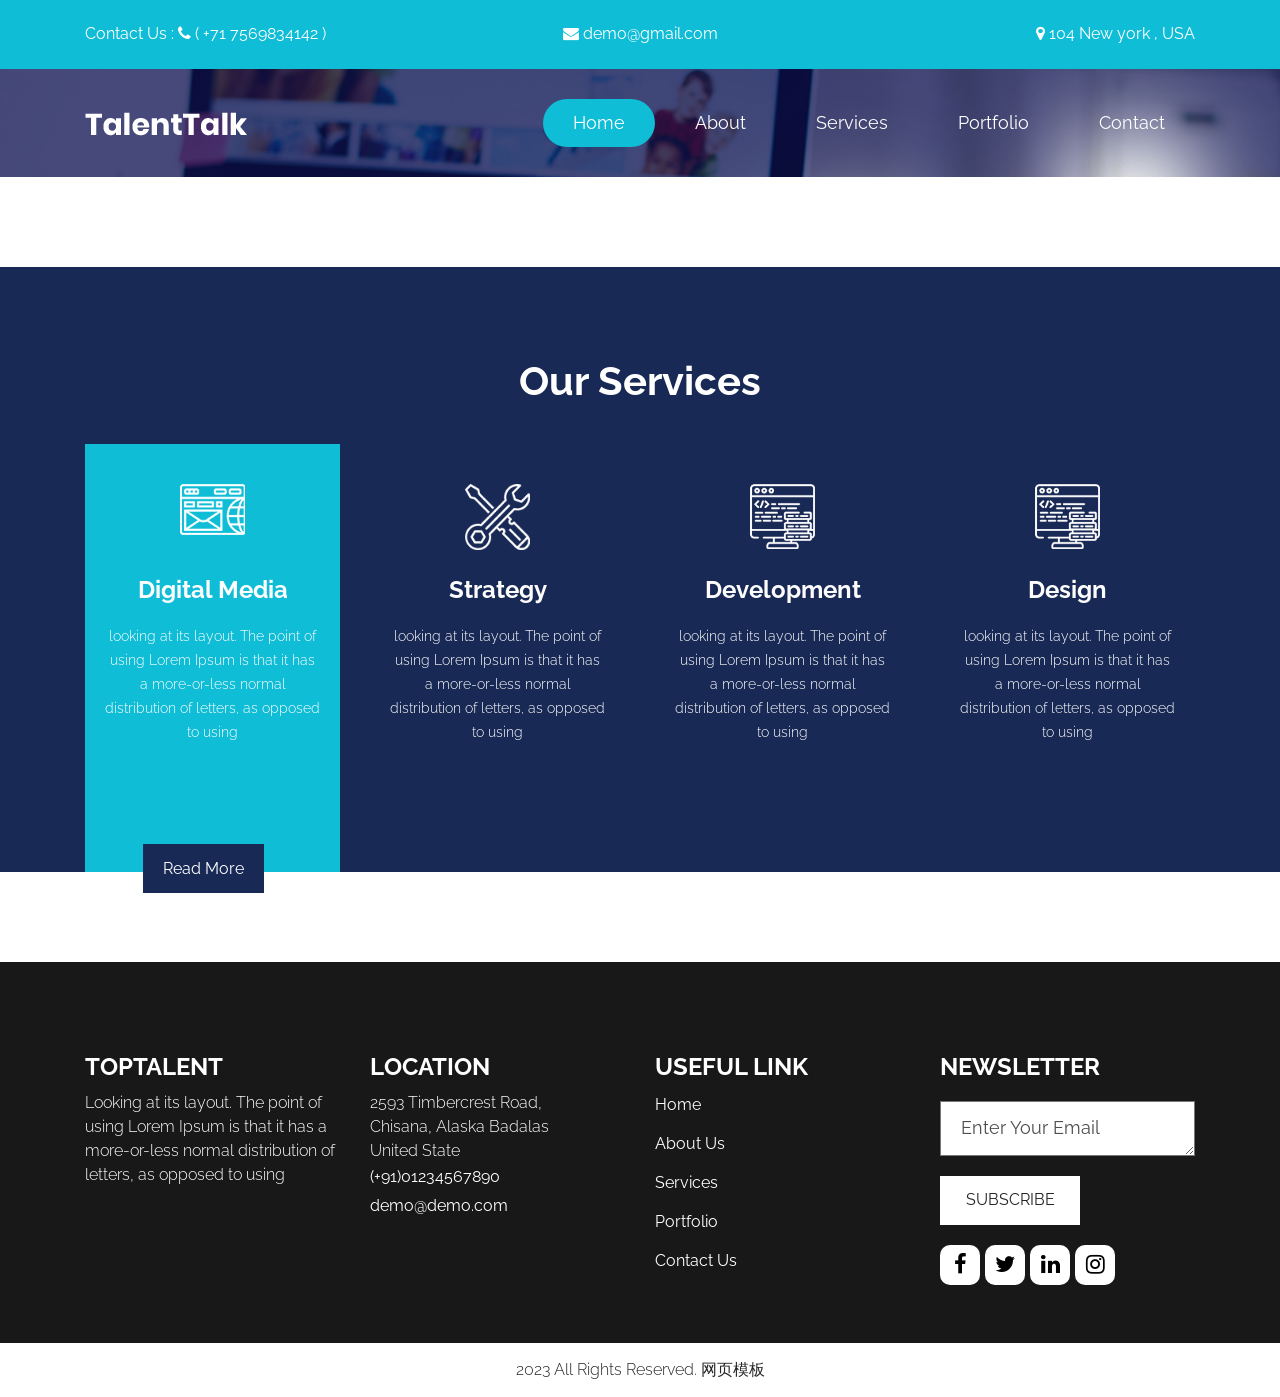
<file: services.html>
<!DOCTYPE html>
<html lang="en">
   <head>
      <!-- basic -->
      <meta charset="utf-8">
      <meta http-equiv="X-UA-Compatible" content="IE=edge">
      <meta name="viewport" content="width=device-width, initial-scale=1">
      <!-- mobile metas -->
      <meta name="viewport" content="width=device-width, initial-scale=1">
      <meta name="viewport" content="initial-scale=1, maximum-scale=1">
      <!-- site metas -->
      <title>Services</title>
      <meta name="keywords" content="">
      <meta name="description" content="">
      <meta name="author" content="">
      <!-- bootstrap css -->
      <link rel="stylesheet" type="text/css" href="css/bootstrap.min.css">
      <!-- style css -->
      <link rel="stylesheet" type="text/css" href="css/style.css">
      <!-- Responsive-->
      <link rel="stylesheet" href="css/responsive.css">
      <!-- fevicon -->
      <link rel="icon" href="images/fevicon.png" type="image/gif" />
      <!-- Scrollbar Custom CSS -->
      <link rel="stylesheet" href="css/jquery.mCustomScrollbar.min.css">
      <!-- Tweaks for older IEs-->
      <link rel="stylesheet" href="https://cdn.bootcdn.net/ajax/libs/font-awesome/4.0.3/css/font-awesome.css">
      <!-- fonts -->
      <link href="https://fonts.googleapis.com/css2?family=Raleway:wght@400;500;600;800&family=Sen:wght@400;700;800&display=swap" rel="stylesheet">
   </head>
   <body>
      <!-- header top section start -->
      <div class="header_top_section">
         <div class="container">
            <div class="row">
               <div class="col-sm-12">
                  <div class="header_top_main">
                     <div class="call_text">Contact Us : <a href="#"><i class="fa fa-phone" aria-hidden="true"></i> ( +71 7569834142 ) </a></div>
                     <div class="call_text_2"><a href="#"><i class="fa fa-envelope" aria-hidden="true"></i> demo@gmail.com</a></div>
                     <div class="call_text_1"><a href="#"><i class="fa fa-map-marker" aria-hidden="true"></i> 104 New york , USA</a></div>
                  </div>
               </div>
            </div>
         </div>
      </div>
      <!-- header top section start -->
      <!-- header section start -->
      <div class="header_section">
         <div class="container">
            <nav class="navbar navbar-expand-lg navbar-light bg-light">
               <div class="logo"><a href="index.html"><img src="images/logo.png"></a></div>
               <button class="navbar-toggler" type="button" data-toggle="collapse" data-target="#navbarSupportedContent" aria-controls="navbarSupportedContent" aria-expanded="false" aria-label="Toggle navigation">
               <span class="navbar-toggler-icon"></span>
               </button>
               <div class="collapse navbar-collapse" id="navbarSupportedContent">
                  <ul class="navbar-nav ml-auto">
                     <li class="nav-item active">
                        <a class="nav-link" href="index.html">Home</a>
                     </li>
                     <li class="nav-item">
                        <a class="nav-link" href="about.html">About</a>
                     </li>
                     <li class="nav-item">
                        <a class="nav-link" href="services.html">Services</a>
                     </li>
                     <li class="nav-item">
                        <a class="nav-link" href="portfolio.html">Portfolio</a>
                     </li>
                     <li class="nav-item">
                        <a class="nav-link" href="contact.html">Contact</a>
                     </li>
                  </ul>
                  <form class="form-inline my-2 my-lg-0">
                  </form>
               </div>
            </nav>
         </div>
      </div>
      <!-- header section end -->
      <!-- services section start -->
      <div class="services_section layout_padding margin90">
         <div class="container">
            <div class="row">
               <div class="col-sm-12">
                  <h1 class="services_taital">Our Services</h1>
               </div>
            </div>
            <div class="services_section_2">
               <div class="row">
                  <div class="col-lg-3 col-sm-6">
                     <div class="box_main active">
                        <div class="service_img"><img src="images/icon-1.png"></div>
                        <h4 class="development_text">Digital Media</h4>
                        <p class="services_text">looking at its layout. The point of using Lorem Ipsum is that it has a more-or-less normal distribution of letters, as opposed to using</p>
                        <div class="readmore_bt active"><a href="#">Read More</a></div>
                     </div>
                  </div>
                  <div class="col-lg-3 col-sm-6">
                     <div class="box_main">
                        <div class="service_img"><img src="images/icon-2.png"></div>
                        <h4 class="development_text">Strategy</h4>
                        <p class="services_text">looking at its layout. The point of using Lorem Ipsum is that it has a more-or-less normal distribution of letters, as opposed to using</p>
                        <div class="readmore_bt"><a href="#">Read More</a></div>
                     </div>
                  </div>
                  <div class="col-lg-3 col-sm-6">
                     <div class="box_main">
                        <div class="service_img"><img src="images/icon-3.png"></div>
                        <h4 class="development_text">Development</h4>
                        <p class="services_text">looking at its layout. The point of using Lorem Ipsum is that it has a more-or-less normal distribution of letters, as opposed to using</p>
                        <div class="readmore_bt"><a href="#">Read More</a></div>
                     </div>
                  </div>
                  <div class="col-lg-3 col-sm-6">
                     <div class="box_main">
                        <div class="service_img"><img src="images/icon-3.png"></div>
                        <h4 class="development_text">Design</h4>
                        <p class="services_text">looking at its layout. The point of using Lorem Ipsum is that it has a more-or-less normal distribution of letters, as opposed to using</p>
                        <div class="readmore_bt"><a href="#">Read More</a></div>
                     </div>
                  </div>
               </div>
            </div>
         </div>
      </div>
      <!-- services section end -->
      <!-- footer section start -->
      <div class="footer_section layout_padding">
         <div class="container">
            <div class="footer_section_2">
               <div class="row">
                  <div class="col-lg-3 col-sm-6">
                     <h2 class="useful_text">Toptalent</h2>
                     <p class="lorem_text">Looking at its layout. The point of using Lorem Ipsum is that it has a more-or-less normal distribution of letters, as opposed to using</p>
                  </div>
                  <div class="col-lg-3 col-sm-6">
                     <h2 class="useful_text">Location</h2>
                     <p class="dummy_text">2593 Timbercrest Road, Chisana, Alaska Badalas United State</p>
                     <div class="location_text"><a href="#">(+91)01234567890</a></div>
                     <div class="location_text"><a href="#">demo@demo.com</a></div>
                  </div>
                  <div class="col-lg-3 col-sm-6">
                     <h2 class="useful_text">Useful link</h2>
                     <div class="footer_menu">
                        <ul>
                           <li><a href="index.html">Home</a></li>
                           <li><a href="about.html">About Us</a></li>
                           <li><a href="services.html">Services</a></li>
                           <li><a href="portfolio.html">Portfolio</a></li>
                           <li><a href="contact.html">Contact Us</a></li>
                        </ul>
                     </div>
                  </div>
                  <div class="col-lg-3 col-sm-6">
                     <h2 class="useful_text">Newsletter</h2>
                     <div class="form-group">
                        <textarea class="update_mail" placeholder="Enter Your Email" rows="5" id="comment" name="Enter Your Email"></textarea>
                        <div class="subscribe_bt"><a href="#">Subscribe</a></div>
                        <div class="social_icon">
                           <ul>
                              <li><a href="#"><i class="fa fa-facebook" aria-hidden="true"></i></a></li>
                              <li><a href="#"><i class="fa fa-twitter" aria-hidden="true"></i></a></li>
                              <li><a href="#"><i class="fa fa-linkedin" aria-hidden="true"></i></a></li>
                              <li><a href="#"><i class="fa fa-instagram" aria-hidden="true"></i></a></li>
                           </ul>
                        </div>
                     </div>
                  </div>
               </div>
            </div>
         </div>
      </div>
      <!-- footer section end -->
      <!-- copyright section start -->
      <div class="copyright_section">
         <div class="container">
            <div class="row">
               <div class="col-sm-12">
                  <p class="copyright_text">2023 All Rights Reserved. <a target="_blank" href="http://www.mobanwang.com/" title="网页模板">网页模板</a></p>
               </div>
            </div>
         </div>
      </div>
      <!-- copyright section end -->
      <!-- Javascript files-->
      <script src="js/jquery.min.js"></script>
      <script src="js/popper.min.js"></script>
      <script src="js/bootstrap.bundle.min.js"></script>
      <script src="js/jquery-3.0.0.min.js"></script>
      <script src="js/plugin.js"></script>
   </body>
</html>
</file>
<file: css/style.css>
/*--------------------------------------------------------------------- File Name: style.css ---------------------------------------------------------------------*/


/*--------------------------------------------------------------------- import Fonts ---------------------------------------------------------------------*/

@import url('https://fonts.googleapis.com/css?family=Rajdhani:300,400,500,600,700');
@import url('https://fonts.googleapis.com/css?family=Poppins:100,100i,200,200i,300,300i,400,400i,500,500i,600,600i,700,700i,800,800i,900,900i');
@font-face {
    font-family: "Righteous";
    src: url("../fonts/BalooChettan-Regular.ttf");
    src: url("../fonts/BalooChettan-Regular.ttf");
}


/*****---------------------------------------- 1) font-family: 'Rajdhani', sans-serif;
 2) font-family: 'Poppins', sans-serif;
 ----------------------------------------*****/


/*--------------------------------------------------------------------- import Files ---------------------------------------------------------------------*/

@import url(animate.min.css);
@import url(normalize.css);
@import url(icomoon.css);
@import url(css/font-awesome.min.css);
@import url(meanmenu.css);
@import url(owl.carousel.min.css);
@import url(swiper.min.css);
@import url(slick.css);
@import url(jquery.fancybox.min.css);
@import url(jquery-ui.css);
@import url(nice-select.css);

/*--------------------------------------------------------------------- skeleton ---------------------------------------------------------------------*/

* {
    box-sizing: border-box !important;
    transition: ease all 0.5s;
}

html {
    scroll-behavior: smooth;
}

body {
    color: #666666;
    font-size: 14px;
    line-height: 1.80857;
    font-weight: normal;
    overflow-x: hidden;
    font-family: 'Raleway', sans-serif;
}

a {
    color: #1f1f1f;
    text-decoration: none !important;
    outline: none !important;
    -webkit-transition: all .3s ease-in-out;
    -moz-transition: all .3s ease-in-out;
    -ms-transition: all .3s ease-in-out;
    -o-transition: all .3s ease-in-out;
    transition: all .3s ease-in-out;
}

h1,
h2,
h3,
h4,
h5,
h6 {
    letter-spacing: 0;
    font-weight: normal;
    position: relative;
    padding: 0 0 10px 0;
    font-weight: normal;
    line-height: normal;
    color: #111111;
    margin: 0
}

h1 {
    font-size: 24px
}

h2 {
    font-size: 22px
}

h3 {
    font-size: 18px
}

h4 {
    font-size: 16px
}

h5 {
    font-size: 14px
}

h6 {
    font-size: 13px
}

*,
*::after,
*::before {
    -webkit-box-sizing: border-box;
    -moz-box-sizing: border-box;
    box-sizing: border-box;
}

h1 a,
h2 a,
h3 a,
h4 a,
h5 a,
h6 a {
    color: #212121;
    text-decoration: none!important;
    opacity: 1
}

button:focus {
    outline: none;
}

ul,
li,
ol {
    margin: 0px;
    padding: 0px;
    list-style: none;
}

p {
    margin: 20px;
    font-weight: 300;
    font-size: 15px;
    line-height: 24px;
}

a {
    color: #222222;
    text-decoration: none;
    outline: none !important;
}

a,
.btn {
    text-decoration: none !important;
    outline: none !important;
    -webkit-transition: all .3s ease-in-out;
    -moz-transition: all .3s ease-in-out;
    -ms-transition: all .3s ease-in-out;
    -o-transition: all .3s ease-in-out;
    transition: all .3s ease-in-out;
}

img {
    max-width: 100%;
    height: auto;
}

 :focus {
    outline: 0;
}

.paddind_bottom_0 {
    padding-bottom: 0 !important;
}

.btn-custom {
    margin-top: 20px;
    background-color: transparent !important;
    border: 2px solid #ddd;
    padding: 12px 40px;
    font-size: 16px;
}

.lead {
    font-size: 18px;
    line-height: 30px;
    color: #767676;
    margin: 0;
    padding: 0;
}

.form-control:focus {
    border-color: #ffffff !important;
    box-shadow: 0 0 0 .2rem rgba(255, 255, 255, .25);
}

.navbar-form input {
    border: none !important;
}

.badge {
    font-weight: 500;
}

blockquote {
    margin: 20px 0 20px;
    padding: 30px;
}

button {
    border: 0;
    margin: 0;
    padding: 0;
    cursor: pointer;
}

.full {
    float: left;
    width: 100%;
}

.layout_padding {
    padding-top: 90px;
    padding-bottom: 0px;
}

.padding_0 {
    padding: 0px;
}


/* header top section start */

.header_top_section {
    width: 100%;
    display: flex;
    background-color: #0fbdd7;
    height: auto;
    padding: 20px 0px;
}

.header_top_main {
    display: flex;
}

.call_text {
    width: 100%;
    float: left;
    font-size: 16px;
    color: #ffffff;
}

.call_text a {
    color: #ffffff;
}

.call_text a:hover {
    color: #252525;
}

.call_text_1 {
    width: 100%;
    float: left;
    font-size: 16px;
    color: #ffffff;
    text-align: right;
}

.call_text_1 a {
    color: #ffffff;
}

.call_text_1 a:hover {
    color: #252525;
}

.call_text_2 {
    width: 100%;
    float: left;
    font-size: 16px;
    color: #ffffff;
    text-align: right;
    text-align: center;
}

.call_text_2 a {
    color: #ffffff;
}

.call_text_2 a:hover {
    color: #252525;
}

.padding_left_15 {
    padding-left: 10px;
}


/* header top section end */


/* header section start */

.header_section {
    width: 100%;
    float: left;
    background-image: url(../images/banner-bg.png);
    height: auto;
    background-size: 100%;
    background-repeat: no-repeat;
}

.bg-light {
    background-color: transparent !important;
}

.logo {
    width: 27%;
    float: left;
}

.ml-auto,
.mx-auto {
    margin-left: auto!important;
}

.navbar-expand-lg .navbar-nav .nav-link {
    padding-right: 30px;
    padding-left: 30px;
    font-size: 18px;
    color: #fcfefe;
    background-color: transparent;
    margin-left: 10px;
    border-radius: 40px;
}

.navbar-light .navbar-nav .nav-link:focus,
.navbar-light .navbar-nav .nav-link:hover {
    color: #ffffff;
    background-color: #0fbdd7;
}

.navbar-light .navbar-nav .active>.nav-link,
.navbar-light .navbar-nav .nav-link.active,
.navbar-light .navbar-nav .nav-link.show,
.navbar-light .navbar-nav .show>.nav-link {
    color: #ffffff;
    background-color: #0fbdd7;
}

.navbar {
    padding: 30px 0px 30px 0px;
}

.search_icon ul {
    margin: 0px;
    padding: 0px;
}

.search_icon li {
    float: left;
    font-size: 18px;
    color: #ffffff;
    padding: 0px 0px 0px 30px;
}

.search_icon li a {
    color: #ffffff;
}

.search_icon li a:hover {
    color: #00eaff;
}


/* header section end */


/* banner section start */

.banner_section {
    width: 100%;
    float: left;
    padding: 100px 0px;
}

.banner_taital_main {
    width: 43%;
    float: left;
}

.banner_taital {
    width: 100%;
    float: left;
    font-size: 60px;
    color: #ffffff;
    text-transform: uppercase;
    font-weight: bold;
    padding-bottom: 0px;
    line-height: 70px;
    font-family: 'Sen', sans-serif;
}

.banner_text {
    width: 100%;
    float: left;
    font-size: 16px;
    color: #ffffff;
    margin-left: 0px;
}

.btn_main {
    width: 100%;
    display: flex;
    padding-top: 20px;
}

.contact_bt {
    width: 170px;
    float: left;
}

.contact_bt a {
    width: 100%;
    float: left;
    font-size: 16px;
    color: #252525;
    background-color: #ffffff;
    padding: 8px 10px;
    text-align: center;
    font-weight: 600;
}

.contact_bt a:hover {
    color: #ffffff;
    background-color: #0fbdd7;
}

.carousel-inner,
.carousel,
.carousel-item,
.container,
.fill {
    width: 100%;
    background-position: center center;
    background-size: cover;
}

.slide-wrapper {
    display: inline;
}

.slide-wrapper .container {
    padding: 0;
}


/*------------------------------ vertical bootstrap slider----------------------------*/

.banner_section .carousel-inner>.carousel-item.carousel-item-next,
.banner_section .carousel-inner>.carousel-item.active.carousel-item-right {
    transform: translate3d(0, 100%, 0);
    -webkit-transform: translate3d(0, 100%, 0);
    -ms-transform: translate3d(0, 100%, 0);
    -moz-transform: translate3d(0, 100%, 0);
    -o-transform: translate3d(0, 100%, 0);
    top: 0;
}

.banner_section .carousel-inner>.carousel-item.carousel-item-prev,
.banner_section .carousel-inner>.carousel-item.active.carousel-item-left {
    transform: translate3d(0, -100%, 0);
    -webkit-transform: translate3d(0, -100%, 0);
    -moz-transform: translate3d(0, -100%, 0);
    -ms-transform: translate3d(0, -100%, 0);
    -o-transform: translate3d(0, -100%, 0);
    top: 0;
}

.banner_section .carousel-inner>.carousel-item.next.carousel-item-left,
.banner_section .carousel-inner>.carousel-item.carousel-item-prev.carousel-item-right,
.banner_section .carousel-inner>.carousel-item.active {
    transform: translate3d(0, 0, 0);
    -webkit-transform: translate3d(0, 0, 0);
    -ms-transform: translate3d(0, 0, 0);
    ;
    -moz-transform: translate3d(0, 0, 0);
    -o-transform: translate3d(0, 0, 0);
    top: 0;
}


/*------------------------------- vertical carousel indicators ------------------------------*/

.carousel-indicators {
    position: absolute;
    top: 0;
    bottom: 0;
    margin: auto;
    height: 20px;
    right: 10px;
    left: auto;
    width: auto;
    -webkit-transform: rotate(90deg);
    -moz-transform: rotate(90deg);
    -ms-transform: rotate(90deg);
    -o-transform: rotate(90deg);
    transform: rotate(90deg);
}

.carousel-indicators li {
    display: block;
    margin-bottom: 5px;
    width: 15px;
    height: 15px;
    border-radius: 100%;
    background-color: #0fbdd7
}

.carousel-indicators li.active {
    margin-bottom: 5px;
    background: #ffffff;
}


/* banner section end */


/* about section start */

.about_section {
    width: 100%;
    float: left;
    padding: 90px 0px;
}

.about_taital {
    width: 100%;
    float: left;
    font-size: 40px;
    color: #3b3a3a;
    font-weight: bold;
    padding-top: 50px;
}

.about_img img {
    height: 370px;
}

.about_text {
    width: 100%;
    float: left;
    font-size: 16px;
    color: #5a5959;
    margin: 0px;
}

.read_bt_1 {
    width: 180px;
    float: left;
    margin-top: 20px;
}

.read_bt_1 a {
    width: 100%;
    float: left;
    font-size: 16px;
    text-align: center;
    background-color: #0fbdd7;
    color: #ffffff;
    padding: 10px 0px;
}

.read_bt_1 a:hover {
    background-color: #131550;
    color: #ffffff;
}

.about_img {
    width: 100%;
}


/* about section end */


/* services section start */

.services_section {
    width: 100%;
    float: left;
    background-color: #192955;
    height: auto;
    background-size: 100%;
}

.services_taital {
    width: 100%;
    float: left;
    font-size: 40px;
    color: #ffffff;
    font-weight: bold;
    text-align: center;
}

.services_text {
    width: 100%;
    font-size: 14px;
    margin: 0px;
    color: #fff;
    padding-top: 20px;
    text-align: center;
}

.services_section_2 {
    width: 100%;
    float: left;
    padding-top: 30px;
}

.box_main {
    width: 100%;
    background-color: #192955;
    height: auto;
    padding: 40px 20px 0px 20px;
}

.box_main:hover {
    background-color: #0fbdd7;
}

.service_img {
    width: 30%;
    margin: 0 auto;
    min-height: 71px;
}

.development_text {
    width: 100%;
    font-size: 24px;
    color: #fdfdfd;
    font-weight: bold;
    padding: 20px 0px 0px 0px;
    text-align: center;
}

.box_main:hover .readmore_bt {
    display: block;
}

.box_main.active {
    background-color: #0fbdd7;
}

.box_main .readmore_bt.active {
    display: block;
}

.readmore_bt {
    width: 140px;
    margin: 0 auto;
    padding-top: 99px;
    position: relative;
    top: 12px;
    display: none;
}

.readmore_bt a {
    width: 100%;
    text-align: center;
    font-size: 16px;
    color: #ffffff;
    background-color: #192955;
    padding: 15px 20px;
    margin-top: 10px;
}

.readmore_bt a:hover {
    background-color: #252525;
    color: #ffffff;
}


/* services section end */


/* portfolio section start */

.portfolio_section {
    width: 100%;
    float: left;
}

.portfolio_taital {
    width: 100%;
    float: left;
    font-size: 40px;
    color: #192955;
    font-weight: bold;
    text-align: center;
}

.portfolio_text {
    width: 100%;
    float: left;
    font-size: 16px;
    color: #5a5959;
    margin: 0px;
    text-align: center;
}

.portfolio_section_2 {
    padding: 50px 0px;
    width: 100%;
}

.pets_section_2 {
    width: 100%;
    float: left;
    padding-top: 20px;
}

.image {
    display: block;
    width: 100%;
    height: auto;
}

.overlay {
    position: absolute;
    top: 0;
    bottom: 0;
    left: 0;
    right: 0;
    height: 100%;
    width: 100%;
    opacity: 0;
    transition: .5s ease;
    background-color: rgb(45, 45, 45, 0.5);
    margin: 0 auto;
}

.container_main {
    position: relative;
}

.container_main:hover .overlay {
    opacity: 1;
}

.text {
    color: white;
    font-size: 20px;
    position: absolute;
    top: 50%;
    left: 50%;
    -webkit-transform: translate(-50%, -50%);
    -ms-transform: translate(-50%, -50%);
    transform: translate(-50%, -50%);
    width: 80%;
}

.some_text {
    color: #fefefd;
    text-align: center;
    font-size: 20px;
    padding-bottom: 0;
    font-weight: bold;
    font-family: 'Sen', sans-serif;
}

i.fa.fa-link {
    background: #0fbdd7;
    padding: 20px 20px 18px 20px;
    border-radius: 100%;
}

/* portfolio section end */


/* contact section start */

.contact_section {
    width: 100%;
    float: left;
}

.contact_taital {
    width: 100%;
    float: left;
    font-size: 50px;
    color: #0d114e;
    font-weight: bold;
    padding-bottom: 50px;
    text-align: center;
}

.contact_section_2 {
    width: 100%;
    float: left;
    background-color: #192955;
    height: auto;
    padding: 75px 0px 90px 0px;
}

.mail_section {
    width: 100%;
    float: left;
}

.mail_text {
    width: 100%;
    float: left;
    font-size: 16px;
    color: #4f4e4e;
    background-color: #ffffff;
    padding: 14px 15px;
    margin-top: 20px;
    border: 0px;
}

input.mail_text::placeholder {
    color: #4f4e4e;
}

.massage-bt {
    color: #4f4e4e;
    width: 100%;
    height: 130px;
    font-size: 18px;
    background-color: #ffffff;
    padding: 40px 15px 0px 15px;
    margin-top: 20px;
    border: 0px;
}

textarea#comment::placeholder {
    color: #4f4e4e;
}

.send_bt {
    width: 170px;
    margin: 0 auto;
    text-align: center;
}

.send_bt a {
    width: 100%;
    text-align: center;
    font-size: 18px;
    color: #ffffff;
    background-color: #0fbdd7;
    padding: 10px;
    text-transform: uppercase;
    margin-top: 30px;
    display: block;
}

.send_bt a:hover {
    color: #232222;
    background-color: #ffffff;
}

.map_main {
    width: 100%;
    float: left;
}


/* contact section end */


/* footer section start */

.footer_section {
    width: 100%;
    float: left;
    background-color: #181818;
    height: auto;
    padding-bottom: 50px;
}

.footer_section_2 {
    width: 100%;
    float: left;
}

.useful_text {
    width: 100%;
    font-size: 24px;
    color: #ffffff;
    font-weight: bold;
    text-transform: uppercase;
}

.lorem_text {
    width: 100%;
    float: left;
    font-size: 16px;
    color: #ffffff;
    margin: 0px;
}

.location_text {
    width: 100%;
    float: left;
}

.location_text a {
    width: 100%;
    float: left;
    color: #ffffff;
    font-size: 16px;
}

.location_text a:hover {
    color: #15b0b6;
}

.dummy_text {
    width: 90%;
    float: left;
    font-size: 16px;
    color: #ffffff;
    margin: 0px 0px;
}

.social_icon {
    width: 100%;
    float: left;
    margin-top: 10px;
}

.social_icon ul {
    margin: 0px;
    padding: 0px;
    display: inline-block;
}

.social_icon li {
    float: left;
}

.social_icon li a {
    float: left;
    padding: 0px 0px;
    background-color: #ffffff;
    color: #000;
    border-radius: 10px;
    font-size: 22px;
    margin-right: 5px;
    width: 40px;
    text-align: center;
    margin-top: 10px;
}

.social_icon li a:hover {
    background-color: #15b0b6;
    color: #ffffff;
}

.update_mail {
    color: #918f8f;
    width: 100%;
    height: 55px;
    font-size: 18px;
    padding: 10px 20px 0px 20px;
    background-color: #ffffff;
    margin: 0 auto;
    justify-content: center;
    align-items: center;
    display: block;
    margin-top: 10px;
}

.subscribe_bt {
    width: 140px;
    float: left;
    padding-top: 20px;
}

.subscribe_bt a {
    width: 100%;
    float: left;
    color: #252525;
    font-size: 16px;
    padding: 10px 0px;
    background-color: #ffffff;
    text-transform: uppercase;
    text-align: center;
}

.subscribe_bt a:hover {
    color: #ffffff;
    background-color: #0fbdd7;
}

.footer_menu {
    width: 100%;
    float: left;
}

.footer_menu ul {
    margin: 0px;
    padding: 0px;
}

.footer_menu li a {
    font-size: 16px;
    color: #ffffff;
    padding: 0px 0px 10px 0px;
    display: block;
}

.footer_menu li a:hover {
    color: #0fbdd7;
}


/* footer section end */


/* copyright section start */

.copyright_section {
    width: 100%;
    float: left;
    background-color: #ffffff;
    height: auto;
}

.copyright_text {
    width: 100%;
    float: left;
    font-size: 16px;
    margin: 15px 0px;
    color: #252525;
    text-align: center;
}

.copyright_text a {
    color: #252525;
}

.copyright_text a:hover {
    color: #0fbdd7;
}


/* copyright section end */

.margin_top90 {
    margin-top: 90px;
}
.margin90 {
    margin: 90px 0px;
}
</file>
<file: css/responsive.css>
/*--------------------------------------------------------------------- File Name: responsive.css ---------------------------------------------------------------------*/


/*------------------------------------------------------------------- 991px x 768px ---------------------------------------------------------------------*/

@media only screen and (min-width: 768px) and (max-width: 991px) {
    .header-search {
        padding: 15px 0px;
    }
}


/*------------------------------------------------------------------- 767px x 599px ---------------------------------------------------------------------*/

@media only screen and (min-width: 599px) and (max-width: 767px) {
    .logo {
        text-align: center;
    }
    .cart-content-right {
        padding-bottom: 5px;
    }
    .mg {
        margin: 0px 0px;
    }
    .menu-area-main {
        height: 256px;
        overflow-y: auto;
    }
    .megamenu>.row [class*="col-"] {
        padding: 0px;
    }
    .menu-area-main .megamenu .men-cat {
        padding: 0px 15px;
    }
    .menu-area-main .megamenu .women-cat {
        padding: 0px 15px;
    }
    .menu-area-main .megamenu .el-cat {
        padding: 0px 15px;
    }
    .mean-container .mean-nav ul li a.mean-expand {
        height: 19px;
    }
    .category-box.women-box {
        display: none;
    }
    .cart-box {
        display: inline-block;
        margin: 0px 30px;
    }
    .wish-box {
        float: none;
        margin: 0px 30px;
        display: inline-block;
    }
    .menu-add {
        display: none;
    }
    .category-box {
        display: none;
    }
    .mean-container .mean-nav ul li ol {
        padding: 0px;
    }
    .mean-container .mean-nav ul li a {
        padding: 10px 20px;
        width: 94.8%;
    }
    .mean-container .mean-nav ul li li a {
        width: 92%;
        padding: 1em 4%;
    }
    .mean-container .mean-nav ul li li li a {
        width: 100%;
    }
    .header-search {
        padding: 15px 0px;
    }
    #collapseFilter.d-md-block {
        padding: 30px 0px;
    }
}


/*------------------------------------------------------------------- 599px x 280px ---------------------------------------------------------------------*/

@media only screen and (min-width: 280px) and (max-width: 599px) {
    .cart-content-right {
        padding-bottom: 5px;
    }
    .megamenu>.row [class*="col-"] {
        padding: 0px;
    }
    .menu-area-main .megamenu .men-cat {
        padding: 0px 15px;
    }
    .menu-area-main .megamenu .women-cat {
        padding: 0px 15px;
    }
    .menu-area-main .megamenu .el-cat {
        padding: 0px 15px;
    }
    .mean-container .mean-nav ul li a {
        padding: 1em 4%;
        width: 92%;
    }
    .mean-container .mean-nav ul li li a {
        width: 90%;
        padding: 1em 5%;
    }
    .mean-container .sub-full.megamenu-categories ol li a {
        padding: 5px 0px;
        text-transform: capitalize;
        width: 100%;
    }
    .megamenu .sub-full.megamenu-categories .women-box .banner-up-text a {
        width: auto;
        border: none;
        float: none;
    }
    .menu-area-main {
        height: 45px;
        overflow-y: auto;
    }
    .mean-container .mean-nav ul li a.mean-expand {
        top: 0;
    }
}

@media (min-width: 992px) and (max-width: 1199px) {
    .navbar-expand-lg .navbar-nav .nav-link {
        padding-right: 20px;
        padding-left: 20px;
    }
    .header_section {
        background-size: 100% 100%;
    }
    .banner_section {
        padding: 50px 0px;
    }
    .box_main {
        padding: 40px 5px 0px 5px;
    }
}

@media (min-width: 768px) and (max-width: 991px) {
    .navbar-expand-lg .navbar-nav .nav-link {
        text-align: center;
    }
    .search_icon {
        margin: 0 auto;
    }
    .search_icon li {
        padding: 0px 20px;
    }
    .navbar-toggler {
        background-color: #fff;
    }
    .call_text {
        font-size: 12px;
    }
    .call_text_2 {
        font-size: 12px;
    }
    .call_text_1 {
        font-size: 12px;
    }
    .banner_section {
        padding: 50px 0px;
    }
    .banner_taital_main {
        width: 65%;
    }
    .header_section {
        background-size: cover;
    }
    .about_taital {
        font-size: 34px;
        padding-top: 0px;
    }
    .about_text {
        width: 100%;
        font-size: 14px;
    }
    .about_img img {
        height: 300px;
    }

    .readmore_bt a {
        color: #252525;
        background-color: #fff;
    }

    .readmore_bt a:hover {
        background-color: #252525;
        color: #ffffff;
        box-shadow: 0px 3px 5px 0px #f6f6f5 !important;
    }

    .box_main {
        margin-top: 30px;
    }
    .footer_section_2 {
        padding-top: 0px;
    }
    .useful_text {
        margin-top: 30px;
    }
    .footer_section {
        padding: 50px 0px;
    }
}

@media (min-width: 576px) and (max-width: 767px) {
    .header_top_section {
        display: none;
    }
    .navbar-expand-lg .navbar-nav .nav-link {
        text-align: center;
        margin-top: 20px;
    }
    .navbar-toggler {
        background-color: #fff;
    }
    .header_section {
        background-size: cover;
    }
    .logo {
        width: auto;
    }
    .banner_taital_main {
        width: 100%;
    }
    .banner_taital {
        font-size: 40px;
        line-height: 50px;
    }
    .slide-wrapper .container {
        padding: 0px 10px;
    }
    .banner_section {
        padding-top: 20px;
    }
    .carousel-indicators {
        right: -30px;
    }
    .about_img img {
        height: auto;
        margin-top: 30px;
    }
    .about_section .row {
        display: flex;
        flex-direction: column-reverse;
    }
    .about_taital {
        font-size: 30px;
    }
    .about_text {
        width: 94%;
        font-size: 14px;
    }

    .readmore_bt a {
        color: #252525;
        background-color: #fff;
    }

    .readmore_bt a:hover {
        background-color: #252525;
        color: #ffffff;
        box-shadow: 0px 3px 5px 0px #f6f6f5 !important;
    }

    .box_main {
        margin-top: 30px;
    }
    .portfolio_section {
        width: 100%;
    }
    .portfolio_section_2 {
        padding: 20px 0px;
    }
    .container_main {
        margin-top: 20px;
    }
    .contact_taital {
        font-size: 40px;
    }
    .footer_section_2 {
        padding-top: 0px;
    }
    .useful_text {
        margin-top: 30px;
    }
    .footer_section {
        padding: 50px 0px;
    }
}

@media (max-width: 575px) {
    .header_top_section {
        display: none;
    }
    .navbar-expand-lg .navbar-nav .nav-link {
        text-align: center;
        margin-top: 20px;
    }
    .navbar-toggler {
        background-color: #fff;
    }
    .header_section {
        background-size: cover;
    }
    .logo {
        width: auto;
    }
    .banner_taital_main {
        width: 100%;
    }
    .banner_taital {
        font-size: 40px;
        line-height: 50px;
    }
    .slide-wrapper .container {
        padding: 0px 10px;
    }
    .banner_section {
        padding-top: 20px;
    }
    .carousel-indicators {
        right: -30px;
    }
    .about_img img {
        height: auto;
        margin-top: 30px;
    }
    .about_section .row {
        display: flex;
        flex-direction: column-reverse;
    }
    .about_taital {
        font-size: 30px;
        padding-top: 0px;
    }
    .about_text {
        width: 94%;
        font-size: 14px;
    }
    .readmore_bt a {
        color: #252525;
        background-color: #fff;
    }
    .readmore_bt a:hover {
        box-shadow: 0px 3px 5px 0px #f6f6f5;
    }
    .box_main {
        margin-top: 30px;
    }
    .portfolio_section {
        width: 100%;
    }
    .portfolio_section_2 {
        padding: 20px 0px;
    }
    .container_main {
        margin-top: 20px;
    }
    .contact_taital {
        font-size: 40px;
    }
    .footer_section_2 {
        padding-top: 0px;
    }
    .useful_text {
        margin-top: 30px;
    }
    .footer_section {
        padding: 50px 0px;
    }
}
</file>
